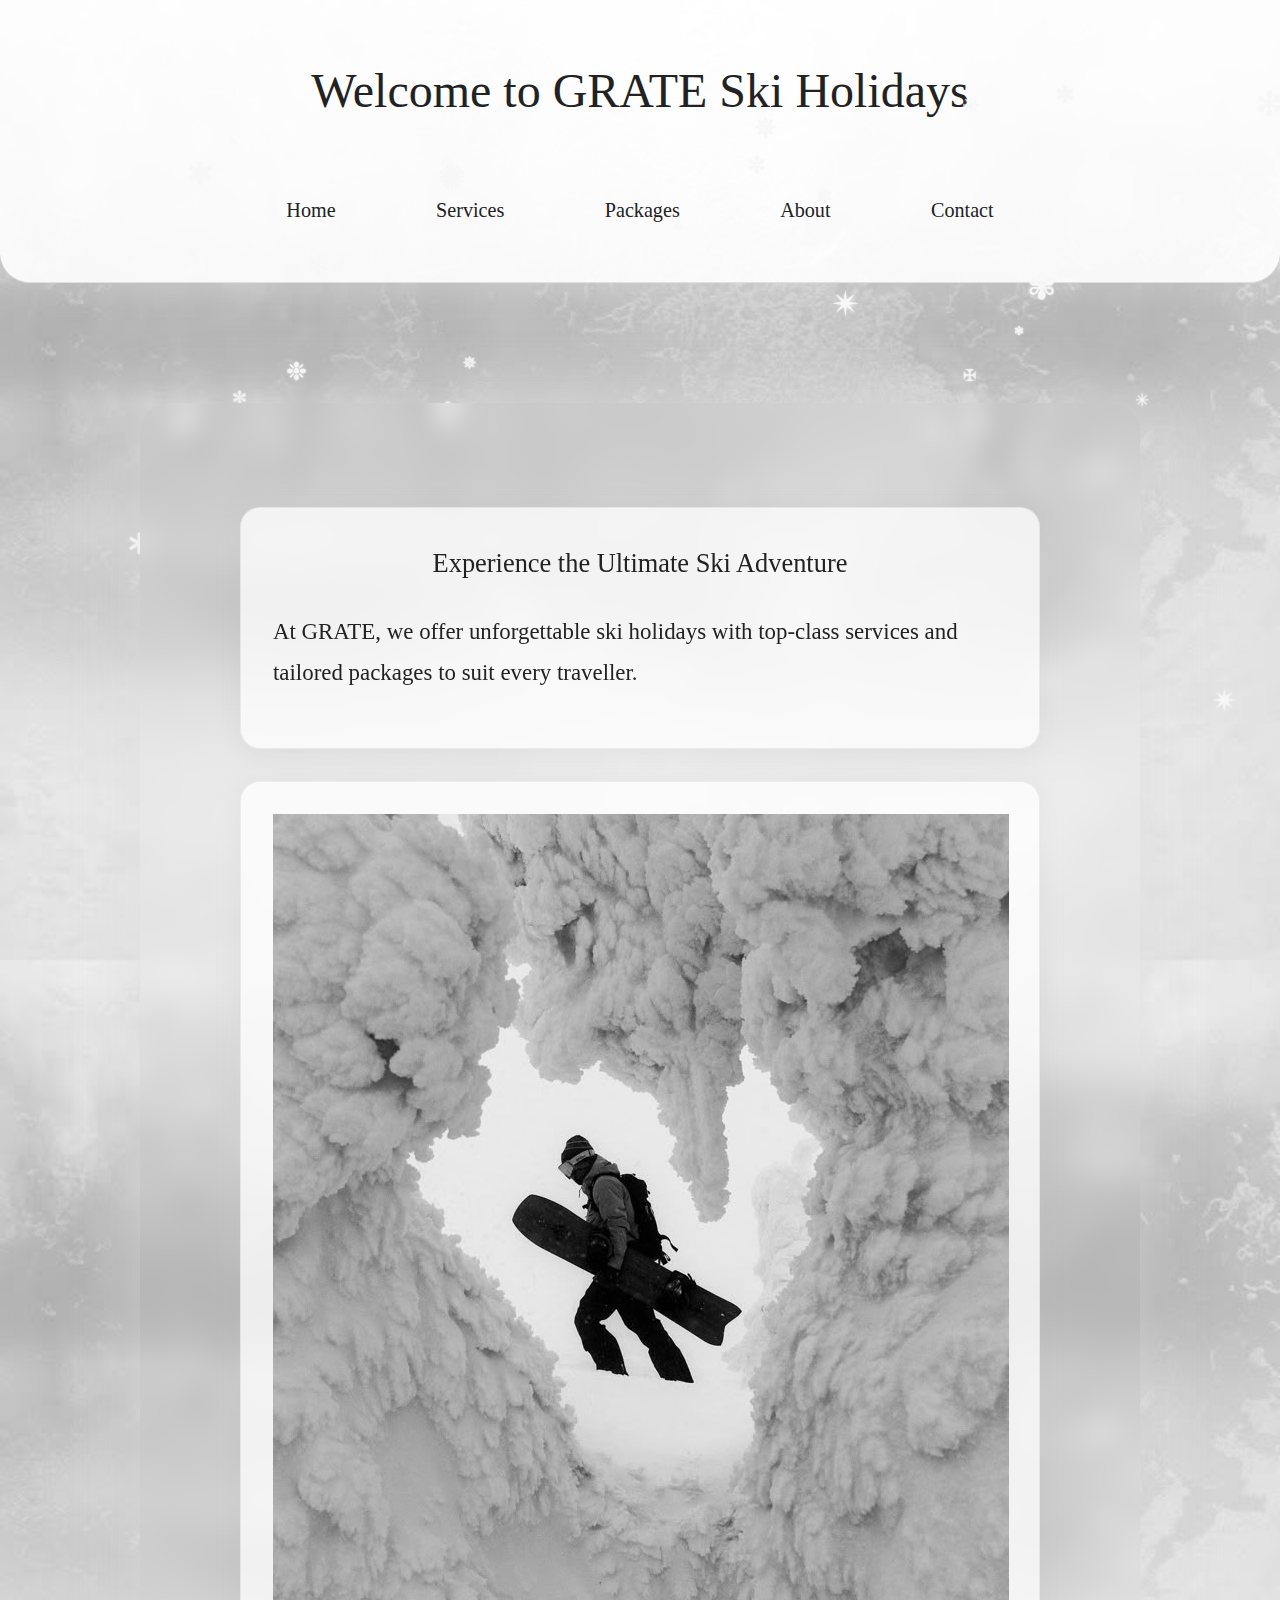
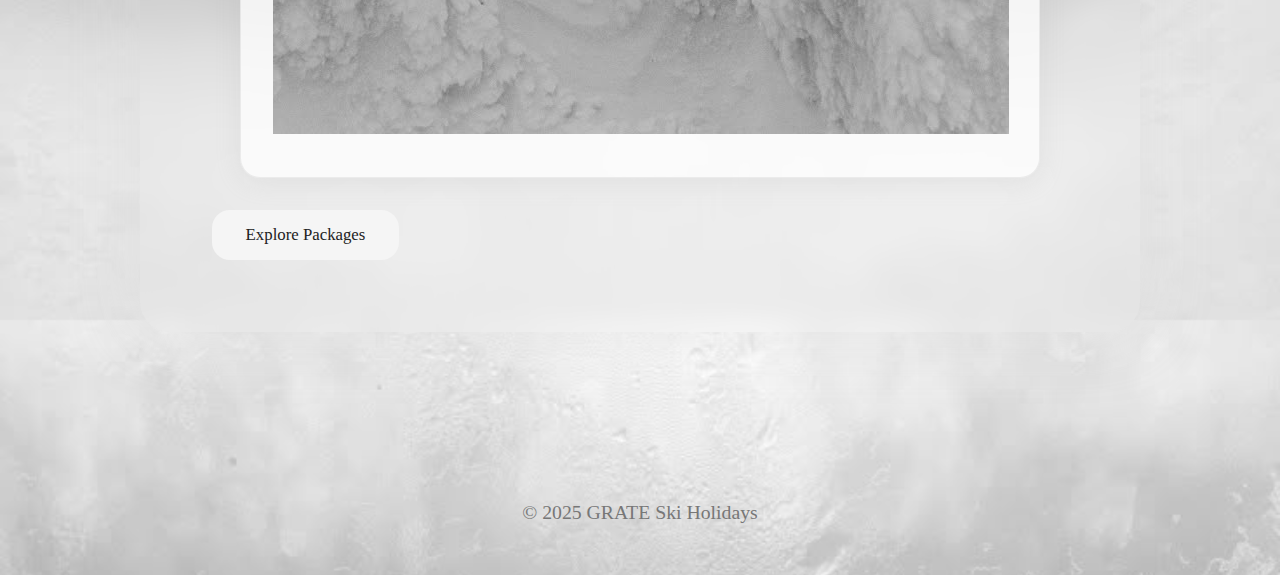
<file: index.html>
<!DOCTYPE html>
<html lang="en">
<head>
    <meta charset="UTF-8">
    <meta name="viewport" content="width=device-width, initial-scale=1.0">
    <title>GRATE Ski Holidays - Home</title>
    <link rel="stylesheet" href="css/style.css">
    <script type="text/javascript">
// <![CDATA[
var speed=40; // lower number for faster
var flakes=33; // number of flakes falling at a time
var untidy=8; // how often do you want the flakes tidied up (high number is less often)
var sizes=36; // maximum size of flakes in pixels
var colour='#f7f7f7'; // colour of the snowflakes

/****************************\
*Winter Snow Flakes Effect #3*
*  (c)2013 mf2fm web-design  *
*  http://www.mf2fm.com/rv   *
* DO NOT EDIT BELOW THIS BOX *
\****************************/

var boddie;
var dx=new Array();
var xp=new Array();
var yp=new Array();
var am=new Array();
var dy=new Array();
var le=new Array();
var fs=new Array();
var flaky=new Array();
var swide=480;
var shigh=320;
var sleft=0;
var starty=0;
var offset=0;
var tidying=0;
var deeex=0;
var has_focus=true;
var snowflakes=new Array(8727, 10016, 10033, 10035, 10036, 10037, 10038, 10042, 10043, 10044, 10045, 10046, 10051, 10052, 10053, 10054, 10055, 10056, 10057, 10058, 10059);
var ie_version=(navigator.appVersion.indexOf("MSIE")!=-1)?parseFloat(navigator.appVersion.split("MSIE")[1]):false;
var plow=document.createElement("img");
plow.src='[data-uri]'+
'UEBAQcHBwiIiIQEBAXFxcSExQMDAwLCwsAAAAcHBwODw8FBgYVFRUXFhaAgIA6Ozx8fH0ODg8oKS'+
'lLSkoICAcMDAwdHRw3NzgnJicWFxc6OjuFhYUrKysSEhIKCgoMDAxUVFRfX180MjFfXl4sKy0JCQ'+
'hFRUYlJCRlZWUpKCgJCQkWFhYXFxgvLi8SERFAPz8gIB8PDw+ampoKCgowMDBzc3MfHh4sLCwDAw'+
'MDAwJRUVFPTk4BAABgYGAdHR1MTEwAAAAmJiYnJye/zdAnJycnJydANCsCAQENDQ0GBwgnJycZGR'+
'm5siVjXQrt5S3+93f//+LOAQFalrTvAADFj2L99k3RAABiAAB9AABWka3Fx8f8AABFQg+zAACSAA'+
'CcYTE4IA6Sj4+Bfn3EfECAmZ/99TuMhRtDAADw6DZLZ21HKBJJdINWjqs6UldzRSKrazaLViuqqq'+
'qjo6OXlZRegIcoEwhFX2WgnZ3Mzc1xfoBUf43s8fOxsrJydHSHsLnY6u63dDvi5eWOkZLU2dpfNh'+
'qJmZyEnqT1+fliipS9vr5ZdXtSb3VJfJS3uLfL5OqRpqrT4OMWCQMhPUpPUlN5kJYxREiiub5lc3'+
'Y8aHx/goNEVVmmx85Vjqp8foA5S043X3K+eD1dbnKuyM6UrbKMoaZaW1xrkptFdY2RusMwVmc9Pz'+
'+pwcedvcQdNUH/AABMgZpCSUpAb4Vtbm6cxM1sgYZyh4yiwslwm6SGiYlRYWQHBwhXZ2t4eXkmRV'+
'OyzdRLWFuu0tpmen8nMzZCUFOYs7lOXF8VKDJjZGTC3uQYLzoyPT82NjeEh4e10dgiLS+Ljo+szt'+
'a43uZKTEwsNzp3pK4uMDH///+Ii4w4Q0aHs70DAwO+2+GnytK22+O6194VFha01dxTi6aCr7gqS1'+
't1oau84uoQHya64Ol6pq+y1NwNFhq02OF9qbIgJSZUjal/q7RSiKMWGRlRhqEREBAKDxGy1t+ChY'+
'a019+y1d0dHx98p7EKCwsAAAAoKChQhZ+x1NzSk5LsAAAAQXRSTlP7+Pn3+fT5+/br9fLxjXi+Ve'+
'3AqupL2CeZ0JQaQuG1wkZbp4B94n7UJWlbwZtYq1GC1DU1GzinNIHVCDWnDw8EAETAPgQAABfFSU'+
'RBVHjaxdt5WBNZtgDw9828ZZbu6dZ237sVNwTBRlaBxH+SfHn7m7X79d7TM+77vu+KW6ugiKgsgo'+
'LYIotAsYVFkC3sAsVSEENgAmWIFUzKSsw791ZIhYD4vnbmmwOtoahU/ercc8+tJPY/iH58BC5gaM'+
'psJjwCRX+9eBvQ0vI8hUJRFZPluWipj1dg8N8d5Fb/+LHRarX+5dijegsj9Zu1ZJHX3xUU9NOstO'+
'MPq1pBBRFz+VZ68pK/Ocg/yCvI/3WDMWfJ7HGcVllUkPTYiiPWz23pxwFeQYHwlL8JKMhjppQkJ3'+
'jO8vadN3GO1yjn8ffycfOYTWZ1YNAxMquCogiZ1MVv9oqPfOctmhiAcMF/LdDiCVl3q6pi7l4+f2'+
'zXlUvNctbFc5b7ux6L3Wb4DMfN+FkzFl1Js5o6O6vy0FNupe+KvpRMU/Ak1xVLfOfhZ0G23wK0iL'+
'tsdYzOTsDFHttVmmihGMZlNrItDcDnWDipHInizluHBeZVYd6uK8kVLMOMG9LByDrl7o2ghY1VVo'+
'iO1taOzs5Oo6nT4TQdHVV5xenZRYV6gpgw232paPrMaBA3oitQ4P9GRic8qyMv5nLxseroR40wst'+
'IJfrOQbuKMyUFgeyNo6RUrRGtWeXNzRFZ2dkF66PnYu3mdHa2PW1uN2AWPqpJupYfUu4pEAbI8aw'+
'ebB5ttHAX+Er6dMwcje/dyLAxsVrJYz4zzm7rC+915/mOBFh1DlxU6YfHiRfN9fae4r5jqR3EcRd'+
'c3R2QXhBZf68Ap63x87lzxLwJFwX4x1g6qgz/3SMHrbRAYB4VaSiwcC+RRjBIUMcW+ITg4MGiyzw'+
'y3RR5LXMeR5sLYdpPtclkfUfCCy9Y8tmM4AQOcFc7ZE6KKWz4WyDsGgeoXjd6fJru5c83FRnygx+'+
'VuACq2XqYRqCP7Suix2OK7eU6G1+EEWKc0YAxQ8KQ8hKbmvHYPLw9ZUY0V4lz+PJFoVqz1Vn0nAh'+
'mePs29V1ZSUlJf/ig6/S4+bUyMo08hQIRtbwIF0rj3ckGi14eXN87J42h3kWh+cnFygQmBqNtrn6'+
'2NHHh1/8zt8JtlGHmM02qpwuRdsTUOpOFAnCGfMUAB5bCLsWDmmJ0s8J8uo3FN94O9lpiV8AMCPR'+
'h49erVc4iBgT/cxOSU3IH7t8MTLpZo6rOPQc5Q5MXE3C2OjT1/HobXBmLGArllo2u/8YblckkIJM'+
'V0ngiCJ5Q/bsUgPQbx0ZVAo41XEp49H+jqinz26vbNi1q2Ck6u1JRAlJXdu1dWps3qfDPIYxcCFX'+
'qMDVqE14y7sgCR6MM4eIRBtx1BSgQqTejifwbWH84YAGRKfBo50PUsMnLt2sj/ftrcyg/Zx2OAvI'+
'+hg2uXjg2agUekSjZDJPr4Eg9qdQQ9SyhshTMl3sQgHAPhWvScuqeRz5/bdsptfvxm0GzUhi7LJo'+
'tGxtz37Q8nc3m4bNwEUAf9wAH0tB7O1VkBICFpbCsGPRvaEpmb/GaQvwtUqPHbUSfZtOXCDYosCb'+
'XG8sUAquNBRuVtR1A5BoXDJvvplc6gi/nGN4ICuRjIfoHraNb3AoXdGLzAX5ovEvkgkAJAjY4Zys'+
'Ugx02R98qdQGvvPep8I2ihtApq+tFoNf3+Bw7t0+84vhHyxSAI4ezPeRCqV6NFAD3vKilyzlBZ1p'+
'sz5EP9Bc36RU7t+/33p0//YLoj6FvUDHcBKCDZASSMBpxdmHh4nmkejQBlvxm0tBHPeqdJNp2T/I'+
'R9b3mgAPIMxaApTiBhNPKdQc+10cbhoK6yKzyIGwPklo8mDBswfOsys3nfJkYyXwAtSMcgb5Foeb'+
'NplAyVPUIg6owAuq9NE0B8zkrS3gyafwV1d4PXsGqePtfMbdpBmt8XtrkWYJD7EEgxHNRVkm1EGR'+
'JAA/cNoabhoOc20F/GAvlCXzQV6wMda3mSnCGIRov5Hx22rsCg9BWQPccMCRePRqNKf+a5fdMZ2X'+
'm0Y7IDSJPOg4gxQN6xcOjjnvaldfl4Sk7TrJwhzeZ3ljmAsvFqPgwULoBeadI6IdPa+3bQwG1ZsQ'+
'0k7PQtBlWRY6xls+5CptPtbehXTEVcXKKFZikpiIi5AghPkFsIlDgaSIvGJ8YR9ICDQw8D3dcc50'+
'Gy14OCp+K+uGJoseDEdaU5pRViVi8lzBBz7aBo0xDI0mkDwTohVPBx+P1dB1BXOJcngPiq0t7iQU'+
'TAa0H+71hRX5xiyw/Jpuzdm1mHQJwZx69sO7oLIBaBhi9cA2e4WKsT6CasrRBFQob+P6BAps1oas'+
'/35Se7lKAStzx5cgqGTMpWiBGIsNWRd7YdRCOQggcJBXPZCfTsKd06AhSLryWPeP1N/kLm4aBisJ'+
'lvOO9JGCDsfPKkmqFyDp04sVcOP77H7/hR1pgZesDFoJsG7SsBlFuIlnZTvgA6oy228qBlrwX5sD'+
'WDJhP/kmMZwZUSZu7Ikyc7paVPUOyFwiaX8aAbQ6DljUOghC6HgqmCTcUAEhaTGwhkBZB9XA1JJg'+
'wiF74WtLSwxmRU0ItxRZvJzZtLzz4BEHMK/jzx5Emjva6nNdtBiVYelOgAumlABXNe+1wAlUW0Oo'+
'FuGx7yIHPQa0GLmo2mwVT2Q/R4vNkMiUHxFQFp2twYt6cOQOP5BnrDOgQqt/JxSQA9S9C3OoG6yr'+
'If470cQdfeCPKIqFXcUbN4bf2p2Szdizw75ZKzT/ZIzebqCgDN5EEoQ30FaOmg26wKhQKXq1DBrB'+
'MIendB648AeWd1p55mOW4qLGYSODu37+ypSrnEnHjiCWsmKwgzIHkQpNLa8wiB2DYjqlZTuePNqZ'+
'IfsoHnDuuEaQSojQfJRgUF+Sx+15VI7wvhspOKuTkYBCGBv+C7bufeCine8i8OoHxY7QNsIGO547'+
'1g+SAkME0jgO5rvsVnrxNADwx5eFMMEzgSFLREQjbu27zznE6f1l3bpocqoszmC38yDwUpZ3jhTA'+
'dQhACyGptzhSEra263QgIRSOiCTqCucD0PuqsfCZruSTft3HPixIG+dUqT0YhB40Hx2WeIJIS9Eb'+
'3b3Gey1kZ8JGSoD0DC7Wp+j9XajUBC04kdVFhN1mRHUJUVg1z8nUGBs1NO7Kk1Qr9NpbO7rTxoLp'+
'z9Tz/8YCfB4AnL2QflfSZTbZEAsrYXXYwUCgaOYgMJc9wI7BpaAN1ka3iQX7ATKHh28pMDCgXKe6'+
'omrccGWoZK+PMffvj0s9/97veff/7Z7y8gj2wZX/3N7cNBkC4ACXeHPU6gB3i3wRpWACUACL1cKX'+
'YCBb7rYqaTQ40mBLqmieYzhLJghir6nx9s8Tl4ID6wrfb5tVZT7Q0A+egxCCr83loBFForgPh00D'+
'WDGJQbaQfhTdbaAifQPHbL2VM50jQ4BDxBmc9nCC+uAPg9z/ktHjhhcZ31qAeBPhgGirQvCtridi'+
'dQQqHCNBz0zAbqKfAcDvL939/85j/+8+uwQZSivrB6owlAbvj2AwTkb4HzKaQHh8R2++E/83StDR'+
'SgvwYgdPqyyOEFg0HCS1mjM+gpD+qOXuAM+vOf//2P3xWmoqJrPw17AcjXx2e5V9CvCML8p08//a'+
'+huibBg2OapsUIOzejGmJsoCwBFM62OYNyk9t50MURoOxZouFDBqA///G7MgDBM9T6pHZjGyUzcF'+
'KC5Cjo0tu2sRw0aLHcTI73mDd/7vzFi2cZ4hUmO+ghD8ouE+aPEk41DBR5D0qBB621g5QKE76SFc'+
'NB83nQPQwy3qHTu7sV+pD9L9UZGfFbQ0JOr4q4ceNGWL1SWahUKjV6rZ7VK+Oh6SMQel02BIou6x'+
'Le+7CanGqoBBrB8AxF5tabTLj43J0z9EeI7y5ikEmxytB8Jd2wtX3QNCiEQlHT1nYtNTU1KRVFW3'+
's733rg2hbaQD1XSrqEN36MAsj2CqMAMgTMxnt20EUoK3QUmKvDQFMufPfdd//6b2EAwp1o641Cul'+
'BnBD182WLQZOSjp/hRRMSj7DSYRVDU+QAK4uwgfHo8PkW1JmHp4BtBei1egusF0L3EPhNu8b7DQP'+
'4/J6mVjbRE2YK9MOfvtOjuKOyUQasQ0KdofVFRuZKlQARndAQV2EHPyh5147HAIL4RyI6380swrj'+
'R+L8w2DTqBAplNe74/dOiUZXuqAmXE2N7T09Nd29fXZ0RChbW9uxYmCB+16az13Lnu7p7mZtjWk8'+
'WD+niQBkbG9kZHtDPoARcLIFR2JbjS8F75/CjWzxsGCiL2HujX7b+ziu7V7W+5k5rakp4dUdRcX1'+
'9YWAh/0Gx5dmixoqcWdAAK1aehCC1XKoZA0iQelKZ5BedHZ3oF6w8PiuwawBF5E+dRQOK3Q7L4Ol'+
'fOBdD08RLzFH8MIjedU/f2qkL06v5ene5kGEesrIuLiytNyfl6y44dW+B1IsXR+aEPjT3tMGSFDG'+
'dgKEaW3TcaqKur61lXFyoYfHJteHj4gwe3b9++/5Rqs3UrTdcAvJWNy6qA7wT0RAC9r//qK6kXHj'+
'ICQC9fqrYCSBVfKK3bdAjuQ/bsOXDgwLlzj88d2LPnxPexBRFKtj66GBZURdu1a20w4yDVTqB0ia'+
'akDKKkRMPdakfpvKKnaZrVaxmDVlZkNPGlr7n/CuDPIv/wnMN5NLaxGET9+tccD+I2I5DupF6tCj'+
'GUHtlz7uF+na6/v7ehQY2it3//ndSaPkVxQT1xusY4NN1wB3nkABp8mFYAcSU6OzrtvAKfXVFTg+'+
'zXHj5MKq4x8UX4rUGr1YAc3jgnj9fieULNAZDbhQ0bLszBIOmOxwgUz6rV2q+fVOnUDb0oXg4FPG'+
'7o7W+51tcebQ6xGq1C8CAOQFjUg6MbSt42CXAnQ/q+vvZBLITvpOPp0Y+KysvLm7OScCtOYpYDaO'+
'KFgwe3zcMgagjUclq856EaJKMEEu5vS+e2KhxEtRHuOENw/pGhsI4apr52MNf2GWE240P1JRFBAP'+
'rwwoao1d64D43b0YpBhnWa+rsqO6Ffh6IfQkClFshO8qNhgjD2FHmjDF3rroXoxgEpqq1tb0c9Yx'+
'BeA78WaILgH7XHcjbQN+t/MR2/obqZB3Hiikb9aZsIKOr4+PgMGD+dSqUbMqU2s713Wlpa7uBIDU'+
'MgMjm/CEdEFtRPCHxI++2t4qSH19pqrIN9kA0sxEYbUmBi0HF5IIBmEF9EbbjwIQbt6MAg6tD334'+
'dyW1U4OxlrcjUGjpNSrLIw7HSGjidBp1KG6XpxVTVAYdUDaCF348qWr76qzEnZ16gtjbt0qS6xop'+
'HW61laWV/efKMoKyQt9PjxW7G8sUYx2Ffbg5EgHARg7XEXf9SHiI1RUUddBRDMskP7X7ZsZxv6X/'+
'b37s6VSRiWpaQEwTCkWROeoevnM5fBnG6xD2ohWu216jt5VVXwWfi5rDD45Pp7iEMQO0+d3bTlq6'+
'9TSusSG+UMI5VKOYOeheurby7Kj05LPw7CNhC2h/oFo0793pdRUV8QcxBoCwZtpQ+penUZhq2q/p'+
'drSoBDEaSM4wiSYyhCdm/3Sz5JLasM8SodHyoE8tGqdQ3QIhrUqrBynVrdAFAVtPykazFVHfDZ9Q'+
'EAHjly5JNTZ89u2gGNtjIHjMkVjWK5XE6vhCxSCzBoOUrRl94A8nzRgRsj+72qt79Bv71Ft0ZLUl'+
'KS07PilZaVtJwDE6m9maHj06Kk1eoMPpTw/I8NaoRD1rAwnLxeFGDEjQyKEAH33wFhXlVHKyKCES'+
'F3frJ306ZjIfWz+H9I4P3lwaiNRACAcoZAOgSKaNmtIRmSYS0Wy0oI+ItmJBwny+VFqpOEwcDJZD'+
'h7hJ+fCzTokqcnofRbyiNaVDC0ztFrFwpGmMPAxLMjYgUPgnl2MGq1O7zPmdLZgGqIPgIgNbM9o0'+
'wiJynQwLfty8KSDCMZEtXL4yBK9549e3bv5i0vckrrKpiy3RCasJMn4xtspH7n0Kl61bA6qfoF5M'+
'vek2vWaLz9MSjwl+ujojaSCwFUhUDxcgDp1MT2BLOcYyA58I2ThEU0ycrJp1ikCmGuVzc1VW/edP'+
'bUziOw8ME7Nk1mA4SM0xoMF3erWiBUuNDsGIiT62itXhl2urcFBbhQFu7JKEbKzVoIINGU1VHQre'+
'cHL+BBGfIjcJQwQ4KWkRNiC+awctb2yEIRFrksQQ2H6Vdr66pfvHhx9ep1iKsvmkpLN19itpzae/'+
'bUJ5+c+prTrItYBzfh5fWFShywwCphbhXKSEouZwgzvQ5+vW6VGrQv18BidWJLqdgbgdy+PHgwav'+
'1sO0h/OGS7kkvIJWlCjxNDcyQD32L8gxhGkTDs1gFIVW9pqnxhj6t6y+EKevPZvXthEE+dZQmKYl'+
'lWLLY0NlYMRaLYTMotOGjCDPOWMpec7Nf1hmtTdp46XF3qiUCToYgObvALnhRxBwZcFy8zaM2ahH'+
'CtnJKJQQAJqUi5mhPHSlicI4pcKTfffAkpatkufyGAKq8yjYcTGzOv8wnL4eKaKjMzmyCqcRxGX/'+
'soToyrEYVUfr3yRYpcu6bh5QNN3YvrV5tKXRAokNkYdXCDy1KXGy1Q8S2nJQm7DU8fXCTEMgoJWM'+
'ml6qbKyurMRAmNfqYlcrHkaQOAVNupqwCyi+JSDidWVPM/ZKbI6vbty7l+FQf8sjKzMrOpUk7gcu'+
'RL0iKrO5xZfVWu2d2/RlPXhJ7EIFDwzPUAukBJDIVKuF3VlsT3ak+/VEppCYsuRmYbl8xKVoovTs'+
'pYyItqZxBEU2Z1YiIPgoIyk9ASoL9TejlLQwU2WiwVjTLagkRi0KBky0HclEJczNitQeWYuU+KQV'+
'OPQrOWZsSvkjZdKSt7elKl1oeoaIaVoOyyklKwo6iO4wdNzlm4ewjUso7ih0wgWZK3NEFkZh6uI8'+
'U0M/NjiBkfLnVbDLFo7jSSQpdEkaSEwX2E4OR6tlEqu7mGB+VwCCQavzoqaj2nbsnQ73nci+Zmg/'+
'60jqXkPIjIybSNQg4hx72IsEhLcIbC2MPV1U28ILOysrIphxBDYyotTdmX0yi1WBhYDBxjDslCdj'+
'gmMS5RKkWDxi2YM3HifA+XknANjB48n8+Q59FvNnxJxqN1PqYB3/jQ23V6ipXQGHS90g7CGQIQow'+
'FQv66eS6y7dCkOA3JQIVvMJAGNm5ARBMnCkLg7feBPwtMpJgdKfB+DksXM9MdQLlebeB2Gj6+hhc'+
'zGbzZekK1Zc5M5ktTAL1PrVFoKagiD9tky1HSJ5GcddCJtbwu0vUKXJStmTf2lhCQgpIxeyrGwh1'+
'gsplmWhj2lU4aDxkPWLByq+8rqRhI1NUmQTQoLuFTKSKci0NJtBw+uv8BdzL0oO6nC7bSfDYs3MC'+
'wGiWGS8ZOoySLFk4OSyRlu1elVq7Zr50F+RV4/58Tow0YoB1tHh8APiPnDPMF+aMiJZARqqsDZIn'+
'lQcBDE8qUTJ3oh0HtHv/niKPGTSZ5+5FYVTHyVKh51Qli09BaUEK60Guoj83AKx+KFhJvg6Tl10q'+
'QFEDP4jz9heGwIvAOEbeELcAKh/aQVGGTh0ONJwSP/HWMA3H+sX00sDA4OdqUL6yGUBtfJ/kGBwd'+
'4c3wlldS+aKnPqGAZfPovuDGwx9EYO5HKU4FxFIzMEzNLDTXB1qMnJPEQjQdO2RX1xdNvUYFRcvr'+
'6+737w0UfTAvlPYGRiXmRmG1nCzHch4aqE8F8gQb2GZmkIMX4gZlnpzwKc9nOVouNxVGnKJYbjr2'+
'0kaPo767/ZePTCtNE+xePgivD6xXBSOc0/ZiUfjtxz+niGk5hJjpCREGiOmUmp58fOu3nI8NE4KG'+
'Hchxh30UjQ/G0HN8CILR8FBMUvtthWHnu5yj4a9UPjQKhKr2UBAQE+Pj4By5d5BQUF4hnt3Idwyi'+
'GJ/PI6ZyTIf+ZRSNA26GCjRKAnxzuEimV+uVD048OdwxdmOxonJEgAwS31F0ePXpg/+gGWv4PviH'+
'BgGGNeKnqLWPjPzNAsRLPVaxTQtG3rjx4VRmxEccyC7my/a6Q5lxmit4rJnkMtgiX8JotGAfmtXn'+
'90NTnltUfwn2JmaNuQURLPyW/nwR9/SWFGyjmJa5BoNNDsbV9uI5aM9X9mzJhNEIyc1UvJcYv8RW'+
'8fM1wJkpw5ZUawaFTQ3AnuHgFjHyHYx8N1nNRliZvAfsssBXiBZvT4PyozTi0ZhG89AAAAAElFTk'+
'SuQmCC';

function addLoadEvent(funky) {
  var oldonload=window.onload;
  if (typeof(oldonload)!='function') window.onload=funky;
  else window.onload=function() {
    if (oldonload) oldonload();
    funky();
  }
}

addLoadEvent(december_21);

function december_21() { if (document.getElementById) {
  var i;
  if (ie_version) {
    document.onfocusin=function(){has_focus=true;};
    document.onfocusout=function(){has_focus=false;sleft=0;};
  } 
  else {
    window.onfocus=function(){has_focus=true;};
    window.onblur=function(){has_focus=false;sleft=0;};
  }
  window.onscroll=set_scroll;
  window.onresize=set_width;
  document.onmousemove=mouse;
  boddie=document.createElement("div");
  boddie.style.position="fixed";
  boddie.style.bottom="0px";
  boddie.style.left="0px";
  boddie.style.width="100%";
  boddie.style.overflow="hidden";
  boddie.style.backgroundColor="transparent";
  boddie.style.pointerEvents="none";
  boddie.style.zIndex="0";
  document.body.insertBefore(boddie, document.body.firstChild); 
  set_width();
  plow.style.position="absolute";
  plow.style.overflow="hidden";
  plow.style.zIndex=9999;
  plow.style.bottom="0px";
  plow.style.left="-144px";
  boddie.appendChild(plow);
  for (i=0; i<flakes; i++) freeze_ice(Math.random()*shigh*3/4);
  offset=0;
  setInterval("winter_flakes()", speed);
}}

function freeze_ice(whyp) {
  starty++;
  offset++;
  var f, t;
  start_fall(starty, whyp);
  f=document.createElement("div");
  t=document.createTextNode(String.fromCharCode(snowflakes[starty%snowflakes.length]));
  f.appendChild(t);
  t=f.style;
  t.color=colour;
  if (ie_version && ie_version<10) t.filter="glow(color="+colour+",strength=1)";
  else if (ie_version) t.boxShadow="0px 0px 2x 2px "+colour;
  else t.textShadow=colour+' 0px 0px 2px';
  t.font=fs[starty]+"px sans-serif";
  t.position="absolute";
  t.zIndex=1000+starty;
  t.top=yp[starty]+"px";
  t.left=xp[starty]+"px";
  t.lineHeight=fs[starty]+"px";
  flaky[starty]=f;
  boddie.appendChild(f);
}
  
function start_fall(i, whyp) {
  fs[i]=Math.floor(sizes*(.25+.75*Math.random()));
  dx[i]=Math.random();
  am[i]=8+Math.random()*sizes*.75;
  dy[i]=1+Math.random()*2;
  xp[i]=Math.random()*(swide-fs[i]);
  yp[i]=whyp-fs[i];
  le[i]='falling';
}

function set_width() {
  var sw, sh;
  if (typeof(window.innerWidth)=='number' && window.innerWidth) {
    sw=window.innerWidth;
    sh=window.innerHeight;
  }
  else if (document.compatMode=="CSS1Compat" && document.documentElement && document.documentElement.clientWidth) {
    sw=document.documentElement.clientWidth;
    sh=document.documentElement.clientHeight; 
  }
  else {
    sw=document.body.clientWidth;
	sh=document.body.clientHeight;
  }
  if (sw && sh && has_focus) {
    swide=sw;
    shigh=sh;
  }
  boddie.style.height=shigh+"px";
}

function winter_flakes() {
  var i;
  var c=0;
  for (i=0; i<starty; i++) {
    if (flaky[i] && le[i]!='tidying') {
		if (yp[i]>shigh || xp[i]>swide || xp[i]<-fs[i]) {
		  if (offset>0) offset--;
		  boddie.removeChild(flaky[i]);
		  flaky[i]=false;
		}
		else if (yp[i]+offset/flakes<shigh-0.7*fs[i]) {
		  yp[i]+=dy[i];
		  dx[i]+=0.02+Math.random()/20;
		  xp[i]+=deeex;
		  flaky[i].style.top=yp[i]+"px";
		  flaky[i].style.left=(xp[i]+am[i]*Math.sin(dx[i]))+"px";
		}
		else if (le[i]=='falling') le[i]='landed';
	}
	if (flaky[i] && le[i]=='falling') c++;
  }
  if (c<flakes) freeze_ice(0);
  if (offset>untidy*flakes && !tidying && Math.random()<.05) tidy_flakes();
}

function tidy_flakes() {
  var i;
  tidying=true;
  for (i=swide; i>=-146; i-=2) setTimeout('plough('+i+')', speed*(swide-i));
  setTimeout('tidying=false; offset=0;', speed*(swide-i));
}

function plough(x) {
  var i, p;
  plow.style.left=x+"px";
  for (i=0; i<starty; i++) {
    if (flaky[i] && le[i]!='falling') {
	  p=xp[i]+fs[i]+am[i]*Math.sin(dx[i])-dy[i];
	  if (p<0) {
	    boddie.removeChild(flaky[i]);
		flaky[i]=false;
	  }
	  else if (p>x && p<x+3.5) {
	    le[i]='tidying';
	    xp[i]-=2;
	    if (Math.random()<.1) {
		  yp[i]--;
		  flaky[i].style.top=yp[i]+"px";
	    }
	    flaky[i].style.left=(xp[i]+am[i]*Math.sin(dx[i]))+"px";
	  }
	  else if (p>x+144 && yp[i]<shigh-0.7*fs[i]) {
  	    yp[i]+=dy[i];
		dx[i]+=0.02+Math.random()/10;
		flaky[i].style.top=yp[i]+"px";
		flaky[i].style.left=(xp[i]+am[i]*Math.sin(dx[i]))+"px";
	  }
	}
  }
}

function set_scroll() {
  if (typeof(self.pageXOffset)=='number' && self.pageXoffset) sleft=self.pageXOffset;
  else if (document.body && document.body.scrollLeft) sleft=document.body.scrollLeft;
  else if (document.documentElement && document.documentElement.scrollLeft) sleft=document.documentElement.scrollLeft;
  else sleft=0;
}

function mouse(e) {
  var x;
  if (e) x=e.pageX;
  else {
	x=event.x;
    set_scroll();
    x+=sleft;
  }
  deeex=has_focus?Math.floor(-1+3*(x-sleft)/swide):0;
}
// ]]>
</script>
</head>
<body>
   <header id="slidein">
    <h1>Welcome to GRATE Ski Holidays</h1>
    <div class="grid-2">
      <div class="card">
        <nav>
          <ul>
            <li><a href="index.html">Home</a></li>
            <li><a href="services.html">Services</a></li>
            <li><a href="packages.html">Packages</a></li>
            <li><a href="about.html">About</a></li>
            <li><a href="contact.html">Contact</a></li>
          </ul>
        </nav>
      </div>
      <div class="card">
      </header>

    <main>
      <section class="scrollbox">
        <h2>Experience the Ultimate Ski Adventure</h2>
        <p>At GRATE, we offer unforgettable ski holidays with top-class services and tailored packages to suit every traveller.</p>
      </section>
        <section>
          <img src="images/ski.jpg" alt="Ski image" class="centered-img">
        </section>
        <button onclick="location.href='packages.html'">Explore Packages</button>
    </main>

    <footer>
        <p>&copy; 2025 GRATE Ski Holidays</p>
    </footer>
</body>
</html>
</file>
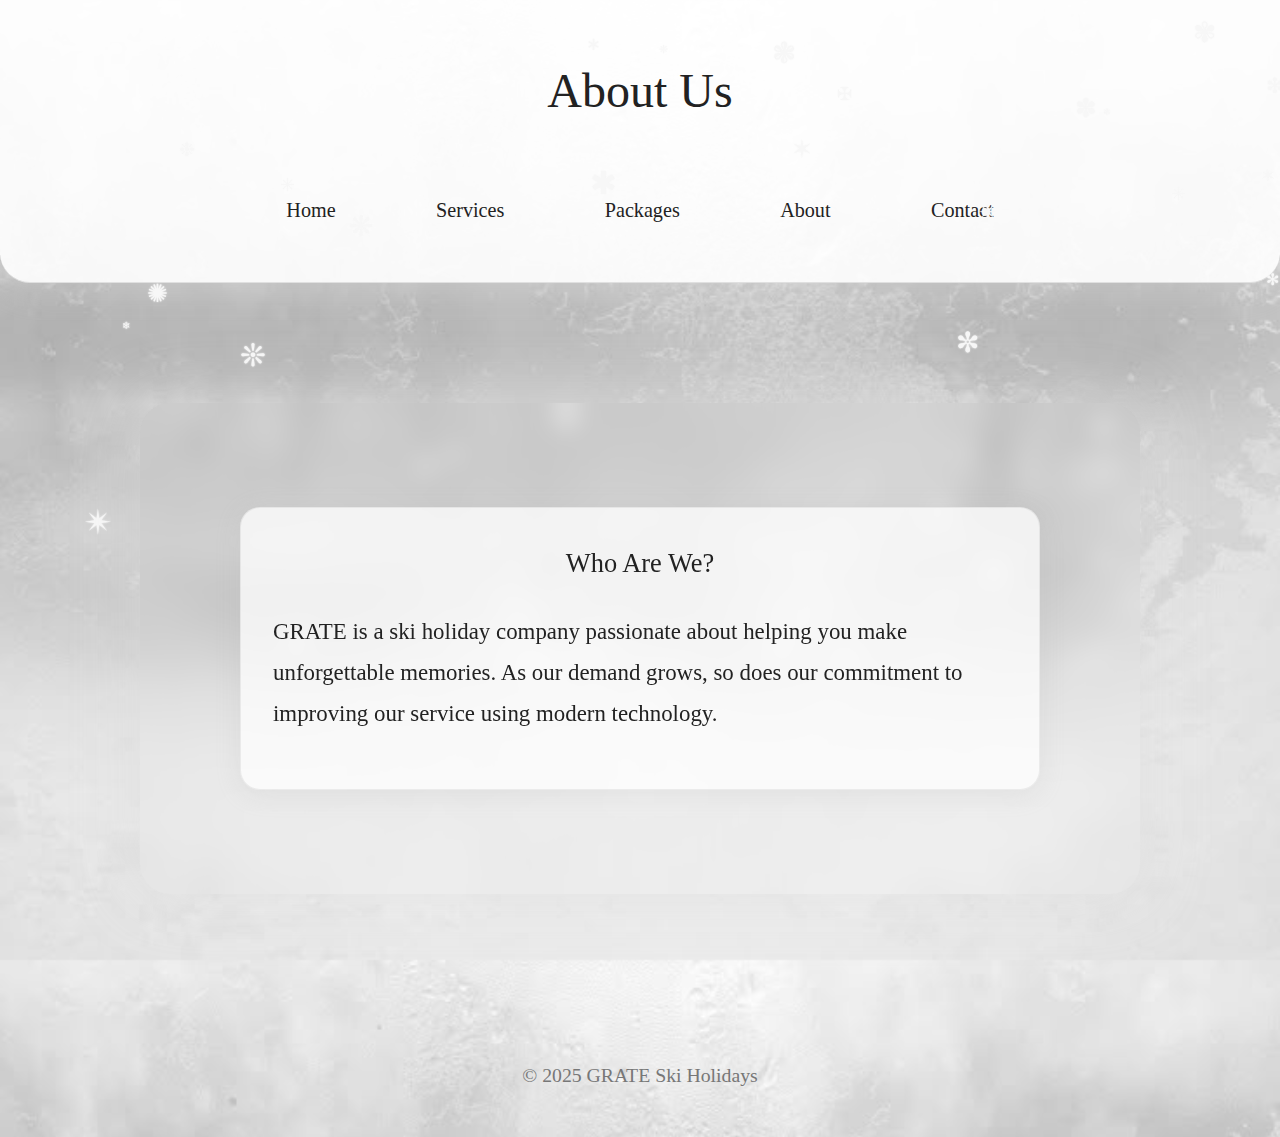
<file: about.html>
<!DOCTYPE html>
<html lang="en">
<head>
    <meta charset="UTF-8">
    <meta name="viewport" content="width=device-width, initial-scale=1.0">
    <title>GRATE Ski Holidays - About</title>
    <link rel="stylesheet" href="css/style.css">
    <script type="text/javascript">
// <![CDATA[
var speed=40; // lower number for faster
var flakes=33; // number of flakes falling at a time
var untidy=8; // how often do you want the flakes tidied up (high number is less often)
var sizes=36; // maximum size of flakes in pixels
var colour='#f7f7f7'; // colour of the snowflakes

/****************************\
*Winter Snow Flakes Effect #3*
*  (c)2013 mf2fm web-design  *
*  http://www.mf2fm.com/rv   *
* DO NOT EDIT BELOW THIS BOX *
\****************************/

var boddie;
var dx=new Array();
var xp=new Array();
var yp=new Array();
var am=new Array();
var dy=new Array();
var le=new Array();
var fs=new Array();
var flaky=new Array();
var swide=480;
var shigh=320;
var sleft=0;
var starty=0;
var offset=0;
var tidying=0;
var deeex=0;
var has_focus=true;
var snowflakes=new Array(8727, 10016, 10033, 10035, 10036, 10037, 10038, 10042, 10043, 10044, 10045, 10046, 10051, 10052, 10053, 10054, 10055, 10056, 10057, 10058, 10059);
var ie_version=(navigator.appVersion.indexOf("MSIE")!=-1)?parseFloat(navigator.appVersion.split("MSIE")[1]):false;
var plow=document.createElement("img");
plow.src='[data-uri]'+
'UEBAQcHBwiIiIQEBAXFxcSExQMDAwLCwsAAAAcHBwODw8FBgYVFRUXFhaAgIA6Ozx8fH0ODg8oKS'+
'lLSkoICAcMDAwdHRw3NzgnJicWFxc6OjuFhYUrKysSEhIKCgoMDAxUVFRfX180MjFfXl4sKy0JCQ'+
'hFRUYlJCRlZWUpKCgJCQkWFhYXFxgvLi8SERFAPz8gIB8PDw+ampoKCgowMDBzc3MfHh4sLCwDAw'+
'MDAwJRUVFPTk4BAABgYGAdHR1MTEwAAAAmJiYnJye/zdAnJycnJydANCsCAQENDQ0GBwgnJycZGR'+
'm5siVjXQrt5S3+93f//+LOAQFalrTvAADFj2L99k3RAABiAAB9AABWka3Fx8f8AABFQg+zAACSAA'+
'CcYTE4IA6Sj4+Bfn3EfECAmZ/99TuMhRtDAADw6DZLZ21HKBJJdINWjqs6UldzRSKrazaLViuqqq'+
'qjo6OXlZRegIcoEwhFX2WgnZ3Mzc1xfoBUf43s8fOxsrJydHSHsLnY6u63dDvi5eWOkZLU2dpfNh'+
'qJmZyEnqT1+fliipS9vr5ZdXtSb3VJfJS3uLfL5OqRpqrT4OMWCQMhPUpPUlN5kJYxREiiub5lc3'+
'Y8aHx/goNEVVmmx85Vjqp8foA5S043X3K+eD1dbnKuyM6UrbKMoaZaW1xrkptFdY2RusMwVmc9Pz'+
'+pwcedvcQdNUH/AABMgZpCSUpAb4Vtbm6cxM1sgYZyh4yiwslwm6SGiYlRYWQHBwhXZ2t4eXkmRV'+
'OyzdRLWFuu0tpmen8nMzZCUFOYs7lOXF8VKDJjZGTC3uQYLzoyPT82NjeEh4e10dgiLS+Ljo+szt'+
'a43uZKTEwsNzp3pK4uMDH///+Ii4w4Q0aHs70DAwO+2+GnytK22+O6194VFha01dxTi6aCr7gqS1'+
't1oau84uoQHya64Ol6pq+y1NwNFhq02OF9qbIgJSZUjal/q7RSiKMWGRlRhqEREBAKDxGy1t+ChY'+
'a019+y1d0dHx98p7EKCwsAAAAoKChQhZ+x1NzSk5LsAAAAQXRSTlP7+Pn3+fT5+/br9fLxjXi+Ve'+
'3AqupL2CeZ0JQaQuG1wkZbp4B94n7UJWlbwZtYq1GC1DU1GzinNIHVCDWnDw8EAETAPgQAABfFSU'+
'RBVHjaxdt5WBNZtgDw9828ZZbu6dZ237sVNwTBRlaBxH+SfHn7m7X79d7TM+77vu+KW6ugiKgsgo'+
'LYIotAsYVFkC3sAsVSEENgAmWIFUzKSsw791ZIhYD4vnbmmwOtoahU/ercc8+tJPY/iH58BC5gaM'+
'psJjwCRX+9eBvQ0vI8hUJRFZPluWipj1dg8N8d5Fb/+LHRarX+5dijegsj9Zu1ZJHX3xUU9NOstO'+
'MPq1pBBRFz+VZ68pK/Ocg/yCvI/3WDMWfJ7HGcVllUkPTYiiPWz23pxwFeQYHwlL8JKMhjppQkJ3'+
'jO8vadN3GO1yjn8ffycfOYTWZ1YNAxMquCogiZ1MVv9oqPfOctmhiAcMF/LdDiCVl3q6pi7l4+f2'+
'zXlUvNctbFc5b7ux6L3Wb4DMfN+FkzFl1Js5o6O6vy0FNupe+KvpRMU/Ak1xVLfOfhZ0G23wK0iL'+
'tsdYzOTsDFHttVmmihGMZlNrItDcDnWDipHInizluHBeZVYd6uK8kVLMOMG9LByDrl7o2ghY1VVo'+
'iO1taOzs5Oo6nT4TQdHVV5xenZRYV6gpgw232paPrMaBA3oitQ4P9GRic8qyMv5nLxseroR40wst'+
'IJfrOQbuKMyUFgeyNo6RUrRGtWeXNzRFZ2dkF66PnYu3mdHa2PW1uN2AWPqpJupYfUu4pEAbI8aw'+
'ebB5ttHAX+Er6dMwcje/dyLAxsVrJYz4zzm7rC+915/mOBFh1DlxU6YfHiRfN9fae4r5jqR3EcRd'+
'c3R2QXhBZf68Ap63x87lzxLwJFwX4x1g6qgz/3SMHrbRAYB4VaSiwcC+RRjBIUMcW+ITg4MGiyzw'+
'y3RR5LXMeR5sLYdpPtclkfUfCCy9Y8tmM4AQOcFc7ZE6KKWz4WyDsGgeoXjd6fJru5c83FRnygx+'+
'VuACq2XqYRqCP7Suix2OK7eU6G1+EEWKc0YAxQ8KQ8hKbmvHYPLw9ZUY0V4lz+PJFoVqz1Vn0nAh'+
'mePs29V1ZSUlJf/ig6/S4+bUyMo08hQIRtbwIF0rj3ckGi14eXN87J42h3kWh+cnFygQmBqNtrn6'+
'2NHHh1/8zt8JtlGHmM02qpwuRdsTUOpOFAnCGfMUAB5bCLsWDmmJ0s8J8uo3FN94O9lpiV8AMCPR'+
'h49erVc4iBgT/cxOSU3IH7t8MTLpZo6rOPQc5Q5MXE3C2OjT1/HobXBmLGArllo2u/8YblckkIJM'+
'V0ngiCJ5Q/bsUgPQbx0ZVAo41XEp49H+jqinz26vbNi1q2Ck6u1JRAlJXdu1dWps3qfDPIYxcCFX'+
'qMDVqE14y7sgCR6MM4eIRBtx1BSgQqTejifwbWH84YAGRKfBo50PUsMnLt2sj/ftrcyg/Zx2OAvI'+
'+hg2uXjg2agUekSjZDJPr4Eg9qdQQ9SyhshTMl3sQgHAPhWvScuqeRz5/bdsptfvxm0GzUhi7LJo'+
'tGxtz37Q8nc3m4bNwEUAf9wAH0tB7O1VkBICFpbCsGPRvaEpmb/GaQvwtUqPHbUSfZtOXCDYosCb'+
'XG8sUAquNBRuVtR1A5BoXDJvvplc6gi/nGN4ICuRjIfoHraNb3AoXdGLzAX5ovEvkgkAJAjY4Zys'+
'Ugx02R98qdQGvvPep8I2ihtApq+tFoNf3+Bw7t0+84vhHyxSAI4ezPeRCqV6NFAD3vKilyzlBZ1p'+
'sz5EP9Bc36RU7t+/33p0//YLoj6FvUDHcBKCDZASSMBpxdmHh4nmkejQBlvxm0tBHPeqdJNp2T/I'+
'R9b3mgAPIMxaApTiBhNPKdQc+10cbhoK6yKzyIGwPklo8mDBswfOsys3nfJkYyXwAtSMcgb5Foeb'+
'NplAyVPUIg6owAuq9NE0B8zkrS3gyafwV1d4PXsGqePtfMbdpBmt8XtrkWYJD7EEgxHNRVkm1EGR'+
'JAA/cNoabhoOc20F/GAvlCXzQV6wMda3mSnCGIRov5Hx22rsCg9BWQPccMCRePRqNKf+a5fdMZ2X'+
'm0Y7IDSJPOg4gxQN6xcOjjnvaldfl4Sk7TrJwhzeZ3ljmAsvFqPgwULoBeadI6IdPa+3bQwG1ZsQ'+
'0k7PQtBlWRY6xls+5CptPtbehXTEVcXKKFZikpiIi5AghPkFsIlDgaSIvGJ8YR9ICDQw8D3dcc50'+
'Gy14OCp+K+uGJoseDEdaU5pRViVi8lzBBz7aBo0xDI0mkDwTohVPBx+P1dB1BXOJcngPiq0t7iQU'+
'TAa0H+71hRX5xiyw/Jpuzdm1mHQJwZx69sO7oLIBaBhi9cA2e4WKsT6CasrRBFQob+P6BAps1oas'+
'/35Se7lKAStzx5cgqGTMpWiBGIsNWRd7YdRCOQggcJBXPZCfTsKd06AhSLryWPeP1N/kLm4aBisJ'+
'lvOO9JGCDsfPKkmqFyDp04sVcOP77H7/hR1pgZesDFoJsG7SsBlFuIlnZTvgA6oy228qBlrwX5sD'+
'WDJhP/kmMZwZUSZu7Ikyc7paVPUOyFwiaX8aAbQ6DljUOghC6HgqmCTcUAEhaTGwhkBZB9XA1JJg'+
'wiF74WtLSwxmRU0ItxRZvJzZtLzz4BEHMK/jzx5Emjva6nNdtBiVYelOgAumlABXNe+1wAlUW0Oo'+
'FuGx7yIHPQa0GLmo2mwVT2Q/R4vNkMiUHxFQFp2twYt6cOQOP5BnrDOgQqt/JxSQA9S9C3OoG6yr'+
'If470cQdfeCPKIqFXcUbN4bf2p2Szdizw75ZKzT/ZIzebqCgDN5EEoQ30FaOmg26wKhQKXq1DBrB'+
'MIendB648AeWd1p55mOW4qLGYSODu37+ypSrnEnHjiCWsmKwgzIHkQpNLa8wiB2DYjqlZTuePNqZ'+
'IfsoHnDuuEaQSojQfJRgUF+Sx+15VI7wvhspOKuTkYBCGBv+C7bufeCine8i8OoHxY7QNsIGO547'+
'1g+SAkME0jgO5rvsVnrxNADwx5eFMMEzgSFLREQjbu27zznE6f1l3bpocqoszmC38yDwUpZ3jhTA'+
'dQhACyGptzhSEra263QgIRSOiCTqCucD0PuqsfCZruSTft3HPixIG+dUqT0YhB40Hx2WeIJIS9Eb'+
'3b3Gey1kZ8JGSoD0DC7Wp+j9XajUBC04kdVFhN1mRHUJUVg1z8nUGBs1NO7Kk1Qr9NpbO7rTxoLp'+
'z9Tz/8YCfB4AnL2QflfSZTbZEAsrYXXYwUCgaOYgMJc9wI7BpaAN1ka3iQX7ATKHh28pMDCgXKe6'+
'omrccGWoZK+PMffvj0s9/97veff/7Z7y8gj2wZX/3N7cNBkC4ACXeHPU6gB3i3wRpWACUACL1cKX'+
'YCBb7rYqaTQ40mBLqmieYzhLJghir6nx9s8Tl4ID6wrfb5tVZT7Q0A+egxCCr83loBFForgPh00D'+
'WDGJQbaQfhTdbaAifQPHbL2VM50jQ4BDxBmc9nCC+uAPg9z/ktHjhhcZ31qAeBPhgGirQvCtridi'+
'dQQqHCNBz0zAbqKfAcDvL939/85j/+8+uwQZSivrB6owlAbvj2AwTkb4HzKaQHh8R2++E/83StDR'+
'SgvwYgdPqyyOEFg0HCS1mjM+gpD+qOXuAM+vOf//2P3xWmoqJrPw17AcjXx2e5V9CvCML8p08//a'+
'+huibBg2OapsUIOzejGmJsoCwBFM62OYNyk9t50MURoOxZouFDBqA///G7MgDBM9T6pHZjGyUzcF'+
'KC5Cjo0tu2sRw0aLHcTI73mDd/7vzFi2cZ4hUmO+ghD8ouE+aPEk41DBR5D0qBB621g5QKE76SFc'+
'NB83nQPQwy3qHTu7sV+pD9L9UZGfFbQ0JOr4q4ceNGWL1SWahUKjV6rZ7VK+Oh6SMQel02BIou6x'+
'Le+7CanGqoBBrB8AxF5tabTLj43J0z9EeI7y5ikEmxytB8Jd2wtX3QNCiEQlHT1nYtNTU1KRVFW3'+
's733rg2hbaQD1XSrqEN36MAsj2CqMAMgTMxnt20EUoK3QUmKvDQFMufPfdd//6b2EAwp1o641Cul'+
'BnBD182WLQZOSjp/hRRMSj7DSYRVDU+QAK4uwgfHo8PkW1JmHp4BtBei1egusF0L3EPhNu8b7DQP'+
'4/J6mVjbRE2YK9MOfvtOjuKOyUQasQ0KdofVFRuZKlQARndAQV2EHPyh5147HAIL4RyI6380swrj'+
'R+L8w2DTqBAplNe74/dOiUZXuqAmXE2N7T09Nd29fXZ0RChbW9uxYmCB+16az13Lnu7p7mZtjWk8'+
'WD+niQBkbG9kZHtDPoARcLIFR2JbjS8F75/CjWzxsGCiL2HujX7b+ziu7V7W+5k5rakp4dUdRcX1'+
'9YWAh/0Gx5dmixoqcWdAAK1aehCC1XKoZA0iQelKZ5BedHZ3oF6w8PiuwawBF5E+dRQOK3Q7L4Ol'+
'fOBdD08RLzFH8MIjedU/f2qkL06v5ene5kGEesrIuLiytNyfl6y44dW+B1IsXR+aEPjT3tMGSFDG'+
'dgKEaW3TcaqKur61lXFyoYfHJteHj4gwe3b9++/5Rqs3UrTdcAvJWNy6qA7wT0RAC9r//qK6kXHj'+
'ICQC9fqrYCSBVfKK3bdAjuQ/bsOXDgwLlzj88d2LPnxPexBRFKtj66GBZURdu1a20w4yDVTqB0ia'+
'akDKKkRMPdakfpvKKnaZrVaxmDVlZkNPGlr7n/CuDPIv/wnMN5NLaxGET9+tccD+I2I5DupF6tCj'+
'GUHtlz7uF+na6/v7ehQY2it3//ndSaPkVxQT1xusY4NN1wB3nkABp8mFYAcSU6OzrtvAKfXVFTg+'+
'zXHj5MKq4x8UX4rUGr1YAc3jgnj9fieULNAZDbhQ0bLszBIOmOxwgUz6rV2q+fVOnUDb0oXg4FPG'+
'7o7W+51tcebQ6xGq1C8CAOQFjUg6MbSt42CXAnQ/q+vvZBLITvpOPp0Y+KysvLm7OScCtOYpYDaO'+
'KFgwe3zcMgagjUclq856EaJKMEEu5vS+e2KhxEtRHuOENw/pGhsI4apr52MNf2GWE240P1JRFBAP'+
'rwwoao1d64D43b0YpBhnWa+rsqO6Ffh6IfQkClFshO8qNhgjD2FHmjDF3rroXoxgEpqq1tb0c9Yx'+
'BeA78WaILgH7XHcjbQN+t/MR2/obqZB3Hiikb9aZsIKOr4+PgMGD+dSqUbMqU2s713Wlpa7uBIDU'+
'MgMjm/CEdEFtRPCHxI++2t4qSH19pqrIN9kA0sxEYbUmBi0HF5IIBmEF9EbbjwIQbt6MAg6tD334'+
'dyW1U4OxlrcjUGjpNSrLIw7HSGjidBp1KG6XpxVTVAYdUDaCF348qWr76qzEnZ16gtjbt0qS6xop'+
'HW61laWV/efKMoKyQt9PjxW7G8sUYx2Ffbg5EgHARg7XEXf9SHiI1RUUddBRDMskP7X7ZsZxv6X/'+
'b37s6VSRiWpaQEwTCkWROeoevnM5fBnG6xD2ohWu216jt5VVXwWfi5rDD45Pp7iEMQO0+d3bTlq6'+
'9TSusSG+UMI5VKOYOeheurby7Kj05LPw7CNhC2h/oFo0793pdRUV8QcxBoCwZtpQ+penUZhq2q/p'+
'drSoBDEaSM4wiSYyhCdm/3Sz5JLasM8SodHyoE8tGqdQ3QIhrUqrBynVrdAFAVtPykazFVHfDZ9Q'+
'EAHjly5JNTZ89u2gGNtjIHjMkVjWK5XE6vhCxSCzBoOUrRl94A8nzRgRsj+72qt79Bv71Ft0ZLUl'+
'KS07PilZaVtJwDE6m9maHj06Kk1eoMPpTw/I8NaoRD1rAwnLxeFGDEjQyKEAH33wFhXlVHKyKCES'+
'F3frJ306ZjIfWz+H9I4P3lwaiNRACAcoZAOgSKaNmtIRmSYS0Wy0oI+ItmJBwny+VFqpOEwcDJZD'+
'h7hJ+fCzTokqcnofRbyiNaVDC0ztFrFwpGmMPAxLMjYgUPgnl2MGq1O7zPmdLZgGqIPgIgNbM9o0'+
'wiJynQwLfty8KSDCMZEtXL4yBK9549e3bv5i0vckrrKpiy3RCasJMn4xtspH7n0Kl61bA6qfoF5M'+
'vek2vWaLz9MSjwl+ujojaSCwFUhUDxcgDp1MT2BLOcYyA58I2ThEU0ycrJp1ikCmGuVzc1VW/edP'+
'bUziOw8ME7Nk1mA4SM0xoMF3erWiBUuNDsGIiT62itXhl2urcFBbhQFu7JKEbKzVoIINGU1VHQre'+
'cHL+BBGfIjcJQwQ4KWkRNiC+awctb2yEIRFrksQQ2H6Vdr66pfvHhx9ep1iKsvmkpLN19itpzae/'+
'bUJ5+c+prTrItYBzfh5fWFShywwCphbhXKSEouZwgzvQ5+vW6VGrQv18BidWJLqdgbgdy+PHgwav'+
'1sO0h/OGS7kkvIJWlCjxNDcyQD32L8gxhGkTDs1gFIVW9pqnxhj6t6y+EKevPZvXthEE+dZQmKYl'+
'lWLLY0NlYMRaLYTMotOGjCDPOWMpec7Nf1hmtTdp46XF3qiUCToYgObvALnhRxBwZcFy8zaM2ahH'+
'CtnJKJQQAJqUi5mhPHSlicI4pcKTfffAkpatkufyGAKq8yjYcTGzOv8wnL4eKaKjMzmyCqcRxGX/'+
'soToyrEYVUfr3yRYpcu6bh5QNN3YvrV5tKXRAokNkYdXCDy1KXGy1Q8S2nJQm7DU8fXCTEMgoJWM'+
'ml6qbKyurMRAmNfqYlcrHkaQOAVNupqwCyi+JSDidWVPM/ZKbI6vbty7l+FQf8sjKzMrOpUk7gcu'+
'RL0iKrO5xZfVWu2d2/RlPXhJ7EIFDwzPUAukBJDIVKuF3VlsT3ak+/VEppCYsuRmYbl8xKVoovTs'+
'pYyItqZxBEU2Z1YiIPgoIyk9ASoL9TejlLQwU2WiwVjTLagkRi0KBky0HclEJczNitQeWYuU+KQV'+
'OPQrOWZsSvkjZdKSt7elKl1oeoaIaVoOyyklKwo6iO4wdNzlm4ewjUso7ih0wgWZK3NEFkZh6uI8'+
'U0M/NjiBkfLnVbDLFo7jSSQpdEkaSEwX2E4OR6tlEqu7mGB+VwCCQavzoqaj2nbsnQ73nci+Zmg/'+
'60jqXkPIjIybSNQg4hx72IsEhLcIbC2MPV1U28ILOysrIphxBDYyotTdmX0yi1WBhYDBxjDslCdj'+
'gmMS5RKkWDxi2YM3HifA+XknANjB48n8+Q59FvNnxJxqN1PqYB3/jQ23V6ipXQGHS90g7CGQIQow'+
'FQv66eS6y7dCkOA3JQIVvMJAGNm5ARBMnCkLg7feBPwtMpJgdKfB+DksXM9MdQLlebeB2Gj6+hhc'+
'zGbzZekK1Zc5M5ktTAL1PrVFoKagiD9tky1HSJ5GcddCJtbwu0vUKXJStmTf2lhCQgpIxeyrGwh1'+
'gsplmWhj2lU4aDxkPWLByq+8rqRhI1NUmQTQoLuFTKSKci0NJtBw+uv8BdzL0oO6nC7bSfDYs3MC'+
'wGiWGS8ZOoySLFk4OSyRlu1elVq7Zr50F+RV4/58Tow0YoB1tHh8APiPnDPMF+aMiJZARqqsDZIn'+
'lQcBDE8qUTJ3oh0HtHv/niKPGTSZ5+5FYVTHyVKh51Qli09BaUEK60Guoj83AKx+KFhJvg6Tl10q'+
'QFEDP4jz9heGwIvAOEbeELcAKh/aQVGGTh0ONJwSP/HWMA3H+sX00sDA4OdqUL6yGUBtfJ/kGBwd'+
'4c3wlldS+aKnPqGAZfPovuDGwx9EYO5HKU4FxFIzMEzNLDTXB1qMnJPEQjQdO2RX1xdNvUYFRcvr'+
'6+737w0UfTAvlPYGRiXmRmG1nCzHch4aqE8F8gQb2GZmkIMX4gZlnpzwKc9nOVouNxVGnKJYbjr2'+
'0kaPo767/ZePTCtNE+xePgivD6xXBSOc0/ZiUfjtxz+niGk5hJjpCREGiOmUmp58fOu3nI8NE4KG'+
'Hchxh30UjQ/G0HN8CILR8FBMUvtthWHnu5yj4a9UPjQKhKr2UBAQE+Pj4By5d5BQUF4hnt3Idwyi'+
'GJ/PI6ZyTIf+ZRSNA26GCjRKAnxzuEimV+uVD048OdwxdmOxonJEgAwS31F0ePXpg/+gGWv4PviH'+
'BgGGNeKnqLWPjPzNAsRLPVaxTQtG3rjx4VRmxEccyC7my/a6Q5lxmit4rJnkMtgiX8JotGAfmtXn'+
'90NTnltUfwn2JmaNuQURLPyW/nwR9/SWFGyjmJa5BoNNDsbV9uI5aM9X9mzJhNEIyc1UvJcYv8RW'+
'8fM1wJkpw5ZUawaFTQ3AnuHgFjHyHYx8N1nNRliZvAfsssBXiBZvT4PyozTi0ZhG89AAAAAElFTk'+
'SuQmCC';

function addLoadEvent(funky) {
  var oldonload=window.onload;
  if (typeof(oldonload)!='function') window.onload=funky;
  else window.onload=function() {
    if (oldonload) oldonload();
    funky();
  }
}

addLoadEvent(december_21);

function december_21() { if (document.getElementById) {
  var i;
  if (ie_version) {
    document.onfocusin=function(){has_focus=true;};
    document.onfocusout=function(){has_focus=false;sleft=0;};
  } 
  else {
    window.onfocus=function(){has_focus=true;};
    window.onblur=function(){has_focus=false;sleft=0;};
  }
  window.onscroll=set_scroll;
  window.onresize=set_width;
  document.onmousemove=mouse;
  boddie=document.createElement("div");
  boddie.style.position="fixed";
  boddie.style.bottom="0px";
  boddie.style.left="0px";
  boddie.style.width="100%";
  boddie.style.overflow="hidden";
  boddie.style.backgroundColor="transparent";
  boddie.style.pointerEvents="none";
  boddie.style.zIndex="0";
  document.body.insertBefore(boddie, document.body.firstChild); 
  set_width();
  plow.style.position="absolute";
  plow.style.overflow="hidden";
  plow.style.zIndex=9999;
  plow.style.bottom="0px";
  plow.style.left="-144px";
  boddie.appendChild(plow);
  for (i=0; i<flakes; i++) freeze_ice(Math.random()*shigh*3/4);
  offset=0;
  setInterval("winter_flakes()", speed);
}}

function freeze_ice(whyp) {
  starty++;
  offset++;
  var f, t;
  start_fall(starty, whyp);
  f=document.createElement("div");
  t=document.createTextNode(String.fromCharCode(snowflakes[starty%snowflakes.length]));
  f.appendChild(t);
  t=f.style;
  t.color=colour;
  if (ie_version && ie_version<10) t.filter="glow(color="+colour+",strength=1)";
  else if (ie_version) t.boxShadow="0px 0px 2x 2px "+colour;
  else t.textShadow=colour+' 0px 0px 2px';
  t.font=fs[starty]+"px sans-serif";
  t.position="absolute";
  t.zIndex=1000+starty;
  t.top=yp[starty]+"px";
  t.left=xp[starty]+"px";
  t.lineHeight=fs[starty]+"px";
  flaky[starty]=f;
  boddie.appendChild(f);
}
  
function start_fall(i, whyp) {
  fs[i]=Math.floor(sizes*(.25+.75*Math.random()));
  dx[i]=Math.random();
  am[i]=8+Math.random()*sizes*.75;
  dy[i]=1+Math.random()*2;
  xp[i]=Math.random()*(swide-fs[i]);
  yp[i]=whyp-fs[i];
  le[i]='falling';
}

function set_width() {
  var sw, sh;
  if (typeof(window.innerWidth)=='number' && window.innerWidth) {
    sw=window.innerWidth;
    sh=window.innerHeight;
  }
  else if (document.compatMode=="CSS1Compat" && document.documentElement && document.documentElement.clientWidth) {
    sw=document.documentElement.clientWidth;
    sh=document.documentElement.clientHeight; 
  }
  else {
    sw=document.body.clientWidth;
	sh=document.body.clientHeight;
  }
  if (sw && sh && has_focus) {
    swide=sw;
    shigh=sh;
  }
  boddie.style.height=shigh+"px";
}

function winter_flakes() {
  var i;
  var c=0;
  for (i=0; i<starty; i++) {
    if (flaky[i] && le[i]!='tidying') {
		if (yp[i]>shigh || xp[i]>swide || xp[i]<-fs[i]) {
		  if (offset>0) offset--;
		  boddie.removeChild(flaky[i]);
		  flaky[i]=false;
		}
		else if (yp[i]+offset/flakes<shigh-0.7*fs[i]) {
		  yp[i]+=dy[i];
		  dx[i]+=0.02+Math.random()/20;
		  xp[i]+=deeex;
		  flaky[i].style.top=yp[i]+"px";
		  flaky[i].style.left=(xp[i]+am[i]*Math.sin(dx[i]))+"px";
		}
		else if (le[i]=='falling') le[i]='landed';
	}
	if (flaky[i] && le[i]=='falling') c++;
  }
  if (c<flakes) freeze_ice(0);
  if (offset>untidy*flakes && !tidying && Math.random()<.05) tidy_flakes();
}

function tidy_flakes() {
  var i;
  tidying=true;
  for (i=swide; i>=-146; i-=2) setTimeout('plough('+i+')', speed*(swide-i));
  setTimeout('tidying=false; offset=0;', speed*(swide-i));
}

function plough(x) {
  var i, p;
  plow.style.left=x+"px";
  for (i=0; i<starty; i++) {
    if (flaky[i] && le[i]!='falling') {
	  p=xp[i]+fs[i]+am[i]*Math.sin(dx[i])-dy[i];
	  if (p<0) {
	    boddie.removeChild(flaky[i]);
		flaky[i]=false;
	  }
	  else if (p>x && p<x+3.5) {
	    le[i]='tidying';
	    xp[i]-=2;
	    if (Math.random()<.1) {
		  yp[i]--;
		  flaky[i].style.top=yp[i]+"px";
	    }
	    flaky[i].style.left=(xp[i]+am[i]*Math.sin(dx[i]))+"px";
	  }
	  else if (p>x+144 && yp[i]<shigh-0.7*fs[i]) {
  	    yp[i]+=dy[i];
		dx[i]+=0.02+Math.random()/10;
		flaky[i].style.top=yp[i]+"px";
		flaky[i].style.left=(xp[i]+am[i]*Math.sin(dx[i]))+"px";
	  }
	}
  }
}

function set_scroll() {
  if (typeof(self.pageXOffset)=='number' && self.pageXoffset) sleft=self.pageXOffset;
  else if (document.body && document.body.scrollLeft) sleft=document.body.scrollLeft;
  else if (document.documentElement && document.documentElement.scrollLeft) sleft=document.documentElement.scrollLeft;
  else sleft=0;
}

function mouse(e) {
  var x;
  if (e) x=e.pageX;
  else {
	x=event.x;
    set_scroll();
    x+=sleft;
  }
  deeex=has_focus?Math.floor(-1+3*(x-sleft)/swide):0;
}
// ]]>
</script>
</head>
<body>
  <header id="slidein">
    <h1>About Us</h1>
    <nav>
      <ul>
        <li><a href="index.html">Home</a></li>
        <li><a href="services.html">Services</a></li>
        <li><a href="packages.html">Packages</a></li>
        <li><a href="about.html">About</a></li>
        <li><a href="contact.html">Contact</a></li>
      </ul>
    </nav>
  </header>

  <main>
    <section class="scrollbox">
      <h2>Who Are We?</h2>
      <p>GRATE is a ski holiday company passionate about helping you make unforgettable memories. As our demand grows, so does our commitment to improving our service using modern technology.</p>
    </section>
  </main>

    <footer>
      <p>&copy; 2025 GRATE Ski Holidays</p>
    </footer>
</body>
</html>
</file>
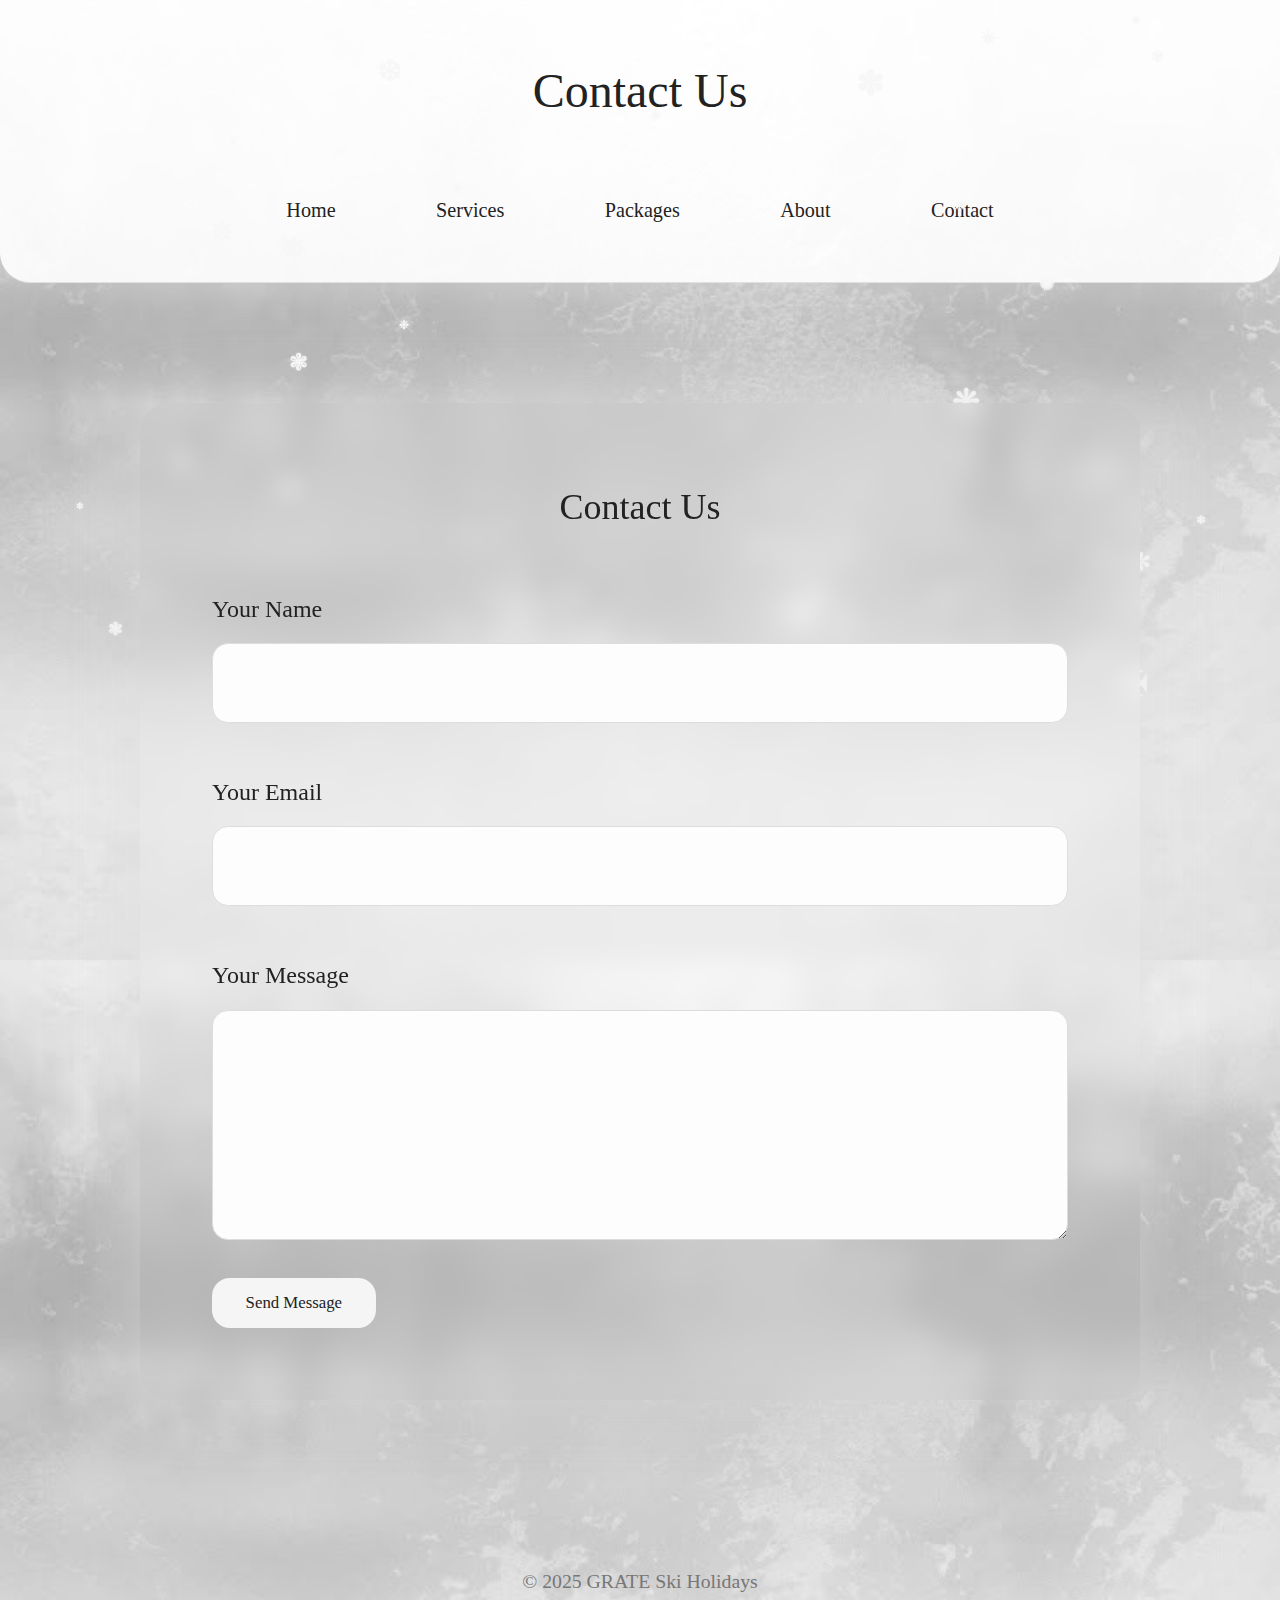
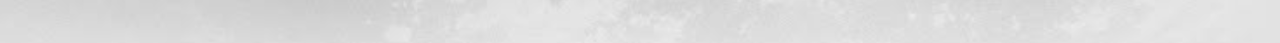
<file: contact.html>
<!DOCTYPE html>
<html lang="en">
<head>
    <meta charset="UTF-8">
    <meta name="viewport" content="width=device-width, initial-scale=1.0">
    <title>GRATE Ski Holidays - Contact</title>
    <link rel="stylesheet" href="css/style.css">
    <script type="text/javascript">
// <![CDATA[
var speed=40; // lower number for faster
var flakes=33; // number of flakes falling at a time
var untidy=8; // how often do you want the flakes tidied up (high number is less often)
var sizes=36; // maximum size of flakes in pixels
var colour='#f7f7f7'; // colour of the snowflakes

/****************************\
*Winter Snow Flakes Effect #3*
*  (c)2013 mf2fm web-design  *
*  http://www.mf2fm.com/rv   *
* DO NOT EDIT BELOW THIS BOX *
\****************************/

var boddie;
var dx=new Array();
var xp=new Array();
var yp=new Array();
var am=new Array();
var dy=new Array();
var le=new Array();
var fs=new Array();
var flaky=new Array();
var swide=480;
var shigh=320;
var sleft=0;
var starty=0;
var offset=0;
var tidying=0;
var deeex=0;
var has_focus=true;
var snowflakes=new Array(8727, 10016, 10033, 10035, 10036, 10037, 10038, 10042, 10043, 10044, 10045, 10046, 10051, 10052, 10053, 10054, 10055, 10056, 10057, 10058, 10059);
var ie_version=(navigator.appVersion.indexOf("MSIE")!=-1)?parseFloat(navigator.appVersion.split("MSIE")[1]):false;
var plow=document.createElement("img");
plow.src='[data-uri]'+
'UEBAQcHBwiIiIQEBAXFxcSExQMDAwLCwsAAAAcHBwODw8FBgYVFRUXFhaAgIA6Ozx8fH0ODg8oKS'+
'lLSkoICAcMDAwdHRw3NzgnJicWFxc6OjuFhYUrKysSEhIKCgoMDAxUVFRfX180MjFfXl4sKy0JCQ'+
'hFRUYlJCRlZWUpKCgJCQkWFhYXFxgvLi8SERFAPz8gIB8PDw+ampoKCgowMDBzc3MfHh4sLCwDAw'+
'MDAwJRUVFPTk4BAABgYGAdHR1MTEwAAAAmJiYnJye/zdAnJycnJydANCsCAQENDQ0GBwgnJycZGR'+
'm5siVjXQrt5S3+93f//+LOAQFalrTvAADFj2L99k3RAABiAAB9AABWka3Fx8f8AABFQg+zAACSAA'+
'CcYTE4IA6Sj4+Bfn3EfECAmZ/99TuMhRtDAADw6DZLZ21HKBJJdINWjqs6UldzRSKrazaLViuqqq'+
'qjo6OXlZRegIcoEwhFX2WgnZ3Mzc1xfoBUf43s8fOxsrJydHSHsLnY6u63dDvi5eWOkZLU2dpfNh'+
'qJmZyEnqT1+fliipS9vr5ZdXtSb3VJfJS3uLfL5OqRpqrT4OMWCQMhPUpPUlN5kJYxREiiub5lc3'+
'Y8aHx/goNEVVmmx85Vjqp8foA5S043X3K+eD1dbnKuyM6UrbKMoaZaW1xrkptFdY2RusMwVmc9Pz'+
'+pwcedvcQdNUH/AABMgZpCSUpAb4Vtbm6cxM1sgYZyh4yiwslwm6SGiYlRYWQHBwhXZ2t4eXkmRV'+
'OyzdRLWFuu0tpmen8nMzZCUFOYs7lOXF8VKDJjZGTC3uQYLzoyPT82NjeEh4e10dgiLS+Ljo+szt'+
'a43uZKTEwsNzp3pK4uMDH///+Ii4w4Q0aHs70DAwO+2+GnytK22+O6194VFha01dxTi6aCr7gqS1'+
't1oau84uoQHya64Ol6pq+y1NwNFhq02OF9qbIgJSZUjal/q7RSiKMWGRlRhqEREBAKDxGy1t+ChY'+
'a019+y1d0dHx98p7EKCwsAAAAoKChQhZ+x1NzSk5LsAAAAQXRSTlP7+Pn3+fT5+/br9fLxjXi+Ve'+
'3AqupL2CeZ0JQaQuG1wkZbp4B94n7UJWlbwZtYq1GC1DU1GzinNIHVCDWnDw8EAETAPgQAABfFSU'+
'RBVHjaxdt5WBNZtgDw9828ZZbu6dZ237sVNwTBRlaBxH+SfHn7m7X79d7TM+77vu+KW6ugiKgsgo'+
'LYIotAsYVFkC3sAsVSEENgAmWIFUzKSsw791ZIhYD4vnbmmwOtoahU/ercc8+tJPY/iH58BC5gaM'+
'psJjwCRX+9eBvQ0vI8hUJRFZPluWipj1dg8N8d5Fb/+LHRarX+5dijegsj9Zu1ZJHX3xUU9NOstO'+
'MPq1pBBRFz+VZ68pK/Ocg/yCvI/3WDMWfJ7HGcVllUkPTYiiPWz23pxwFeQYHwlL8JKMhjppQkJ3'+
'jO8vadN3GO1yjn8ffycfOYTWZ1YNAxMquCogiZ1MVv9oqPfOctmhiAcMF/LdDiCVl3q6pi7l4+f2'+
'zXlUvNctbFc5b7ux6L3Wb4DMfN+FkzFl1Js5o6O6vy0FNupe+KvpRMU/Ak1xVLfOfhZ0G23wK0iL'+
'tsdYzOTsDFHttVmmihGMZlNrItDcDnWDipHInizluHBeZVYd6uK8kVLMOMG9LByDrl7o2ghY1VVo'+
'iO1taOzs5Oo6nT4TQdHVV5xenZRYV6gpgw232paPrMaBA3oitQ4P9GRic8qyMv5nLxseroR40wst'+
'IJfrOQbuKMyUFgeyNo6RUrRGtWeXNzRFZ2dkF66PnYu3mdHa2PW1uN2AWPqpJupYfUu4pEAbI8aw'+
'ebB5ttHAX+Er6dMwcje/dyLAxsVrJYz4zzm7rC+915/mOBFh1DlxU6YfHiRfN9fae4r5jqR3EcRd'+
'c3R2QXhBZf68Ap63x87lzxLwJFwX4x1g6qgz/3SMHrbRAYB4VaSiwcC+RRjBIUMcW+ITg4MGiyzw'+
'y3RR5LXMeR5sLYdpPtclkfUfCCy9Y8tmM4AQOcFc7ZE6KKWz4WyDsGgeoXjd6fJru5c83FRnygx+'+
'VuACq2XqYRqCP7Suix2OK7eU6G1+EEWKc0YAxQ8KQ8hKbmvHYPLw9ZUY0V4lz+PJFoVqz1Vn0nAh'+
'mePs29V1ZSUlJf/ig6/S4+bUyMo08hQIRtbwIF0rj3ckGi14eXN87J42h3kWh+cnFygQmBqNtrn6'+
'2NHHh1/8zt8JtlGHmM02qpwuRdsTUOpOFAnCGfMUAB5bCLsWDmmJ0s8J8uo3FN94O9lpiV8AMCPR'+
'h49erVc4iBgT/cxOSU3IH7t8MTLpZo6rOPQc5Q5MXE3C2OjT1/HobXBmLGArllo2u/8YblckkIJM'+
'V0ngiCJ5Q/bsUgPQbx0ZVAo41XEp49H+jqinz26vbNi1q2Ck6u1JRAlJXdu1dWps3qfDPIYxcCFX'+
'qMDVqE14y7sgCR6MM4eIRBtx1BSgQqTejifwbWH84YAGRKfBo50PUsMnLt2sj/ftrcyg/Zx2OAvI'+
'+hg2uXjg2agUekSjZDJPr4Eg9qdQQ9SyhshTMl3sQgHAPhWvScuqeRz5/bdsptfvxm0GzUhi7LJo'+
'tGxtz37Q8nc3m4bNwEUAf9wAH0tB7O1VkBICFpbCsGPRvaEpmb/GaQvwtUqPHbUSfZtOXCDYosCb'+
'XG8sUAquNBRuVtR1A5BoXDJvvplc6gi/nGN4ICuRjIfoHraNb3AoXdGLzAX5ovEvkgkAJAjY4Zys'+
'Ugx02R98qdQGvvPep8I2ihtApq+tFoNf3+Bw7t0+84vhHyxSAI4ezPeRCqV6NFAD3vKilyzlBZ1p'+
'sz5EP9Bc36RU7t+/33p0//YLoj6FvUDHcBKCDZASSMBpxdmHh4nmkejQBlvxm0tBHPeqdJNp2T/I'+
'R9b3mgAPIMxaApTiBhNPKdQc+10cbhoK6yKzyIGwPklo8mDBswfOsys3nfJkYyXwAtSMcgb5Foeb'+
'NplAyVPUIg6owAuq9NE0B8zkrS3gyafwV1d4PXsGqePtfMbdpBmt8XtrkWYJD7EEgxHNRVkm1EGR'+
'JAA/cNoabhoOc20F/GAvlCXzQV6wMda3mSnCGIRov5Hx22rsCg9BWQPccMCRePRqNKf+a5fdMZ2X'+
'm0Y7IDSJPOg4gxQN6xcOjjnvaldfl4Sk7TrJwhzeZ3ljmAsvFqPgwULoBeadI6IdPa+3bQwG1ZsQ'+
'0k7PQtBlWRY6xls+5CptPtbehXTEVcXKKFZikpiIi5AghPkFsIlDgaSIvGJ8YR9ICDQw8D3dcc50'+
'Gy14OCp+K+uGJoseDEdaU5pRViVi8lzBBz7aBo0xDI0mkDwTohVPBx+P1dB1BXOJcngPiq0t7iQU'+
'TAa0H+71hRX5xiyw/Jpuzdm1mHQJwZx69sO7oLIBaBhi9cA2e4WKsT6CasrRBFQob+P6BAps1oas'+
'/35Se7lKAStzx5cgqGTMpWiBGIsNWRd7YdRCOQggcJBXPZCfTsKd06AhSLryWPeP1N/kLm4aBisJ'+
'lvOO9JGCDsfPKkmqFyDp04sVcOP77H7/hR1pgZesDFoJsG7SsBlFuIlnZTvgA6oy228qBlrwX5sD'+
'WDJhP/kmMZwZUSZu7Ikyc7paVPUOyFwiaX8aAbQ6DljUOghC6HgqmCTcUAEhaTGwhkBZB9XA1JJg'+
'wiF74WtLSwxmRU0ItxRZvJzZtLzz4BEHMK/jzx5Emjva6nNdtBiVYelOgAumlABXNe+1wAlUW0Oo'+
'FuGx7yIHPQa0GLmo2mwVT2Q/R4vNkMiUHxFQFp2twYt6cOQOP5BnrDOgQqt/JxSQA9S9C3OoG6yr'+
'If470cQdfeCPKIqFXcUbN4bf2p2Szdizw75ZKzT/ZIzebqCgDN5EEoQ30FaOmg26wKhQKXq1DBrB'+
'MIendB648AeWd1p55mOW4qLGYSODu37+ypSrnEnHjiCWsmKwgzIHkQpNLa8wiB2DYjqlZTuePNqZ'+
'IfsoHnDuuEaQSojQfJRgUF+Sx+15VI7wvhspOKuTkYBCGBv+C7bufeCine8i8OoHxY7QNsIGO547'+
'1g+SAkME0jgO5rvsVnrxNADwx5eFMMEzgSFLREQjbu27zznE6f1l3bpocqoszmC38yDwUpZ3jhTA'+
'dQhACyGptzhSEra263QgIRSOiCTqCucD0PuqsfCZruSTft3HPixIG+dUqT0YhB40Hx2WeIJIS9Eb'+
'3b3Gey1kZ8JGSoD0DC7Wp+j9XajUBC04kdVFhN1mRHUJUVg1z8nUGBs1NO7Kk1Qr9NpbO7rTxoLp'+
'z9Tz/8YCfB4AnL2QflfSZTbZEAsrYXXYwUCgaOYgMJc9wI7BpaAN1ka3iQX7ATKHh28pMDCgXKe6'+
'omrccGWoZK+PMffvj0s9/97veff/7Z7y8gj2wZX/3N7cNBkC4ACXeHPU6gB3i3wRpWACUACL1cKX'+
'YCBb7rYqaTQ40mBLqmieYzhLJghir6nx9s8Tl4ID6wrfb5tVZT7Q0A+egxCCr83loBFForgPh00D'+
'WDGJQbaQfhTdbaAifQPHbL2VM50jQ4BDxBmc9nCC+uAPg9z/ktHjhhcZ31qAeBPhgGirQvCtridi'+
'dQQqHCNBz0zAbqKfAcDvL939/85j/+8+uwQZSivrB6owlAbvj2AwTkb4HzKaQHh8R2++E/83StDR'+
'SgvwYgdPqyyOEFg0HCS1mjM+gpD+qOXuAM+vOf//2P3xWmoqJrPw17AcjXx2e5V9CvCML8p08//a'+
'+huibBg2OapsUIOzejGmJsoCwBFM62OYNyk9t50MURoOxZouFDBqA///G7MgDBM9T6pHZjGyUzcF'+
'KC5Cjo0tu2sRw0aLHcTI73mDd/7vzFi2cZ4hUmO+ghD8ouE+aPEk41DBR5D0qBB621g5QKE76SFc'+
'NB83nQPQwy3qHTu7sV+pD9L9UZGfFbQ0JOr4q4ceNGWL1SWahUKjV6rZ7VK+Oh6SMQel02BIou6x'+
'Le+7CanGqoBBrB8AxF5tabTLj43J0z9EeI7y5ikEmxytB8Jd2wtX3QNCiEQlHT1nYtNTU1KRVFW3'+
's733rg2hbaQD1XSrqEN36MAsj2CqMAMgTMxnt20EUoK3QUmKvDQFMufPfdd//6b2EAwp1o641Cul'+
'BnBD182WLQZOSjp/hRRMSj7DSYRVDU+QAK4uwgfHo8PkW1JmHp4BtBei1egusF0L3EPhNu8b7DQP'+
'4/J6mVjbRE2YK9MOfvtOjuKOyUQasQ0KdofVFRuZKlQARndAQV2EHPyh5147HAIL4RyI6380swrj'+
'R+L8w2DTqBAplNe74/dOiUZXuqAmXE2N7T09Nd29fXZ0RChbW9uxYmCB+16az13Lnu7p7mZtjWk8'+
'WD+niQBkbG9kZHtDPoARcLIFR2JbjS8F75/CjWzxsGCiL2HujX7b+ziu7V7W+5k5rakp4dUdRcX1'+
'9YWAh/0Gx5dmixoqcWdAAK1aehCC1XKoZA0iQelKZ5BedHZ3oF6w8PiuwawBF5E+dRQOK3Q7L4Ol'+
'fOBdD08RLzFH8MIjedU/f2qkL06v5ene5kGEesrIuLiytNyfl6y44dW+B1IsXR+aEPjT3tMGSFDG'+
'dgKEaW3TcaqKur61lXFyoYfHJteHj4gwe3b9++/5Rqs3UrTdcAvJWNy6qA7wT0RAC9r//qK6kXHj'+
'ICQC9fqrYCSBVfKK3bdAjuQ/bsOXDgwLlzj88d2LPnxPexBRFKtj66GBZURdu1a20w4yDVTqB0ia'+
'akDKKkRMPdakfpvKKnaZrVaxmDVlZkNPGlr7n/CuDPIv/wnMN5NLaxGET9+tccD+I2I5DupF6tCj'+
'GUHtlz7uF+na6/v7ehQY2it3//ndSaPkVxQT1xusY4NN1wB3nkABp8mFYAcSU6OzrtvAKfXVFTg+'+
'zXHj5MKq4x8UX4rUGr1YAc3jgnj9fieULNAZDbhQ0bLszBIOmOxwgUz6rV2q+fVOnUDb0oXg4FPG'+
'7o7W+51tcebQ6xGq1C8CAOQFjUg6MbSt42CXAnQ/q+vvZBLITvpOPp0Y+KysvLm7OScCtOYpYDaO'+
'KFgwe3zcMgagjUclq856EaJKMEEu5vS+e2KhxEtRHuOENw/pGhsI4apr52MNf2GWE240P1JRFBAP'+
'rwwoao1d64D43b0YpBhnWa+rsqO6Ffh6IfQkClFshO8qNhgjD2FHmjDF3rroXoxgEpqq1tb0c9Yx'+
'BeA78WaILgH7XHcjbQN+t/MR2/obqZB3Hiikb9aZsIKOr4+PgMGD+dSqUbMqU2s713Wlpa7uBIDU'+
'MgMjm/CEdEFtRPCHxI++2t4qSH19pqrIN9kA0sxEYbUmBi0HF5IIBmEF9EbbjwIQbt6MAg6tD334'+
'dyW1U4OxlrcjUGjpNSrLIw7HSGjidBp1KG6XpxVTVAYdUDaCF348qWr76qzEnZ16gtjbt0qS6xop'+
'HW61laWV/efKMoKyQt9PjxW7G8sUYx2Ffbg5EgHARg7XEXf9SHiI1RUUddBRDMskP7X7ZsZxv6X/'+
'b37s6VSRiWpaQEwTCkWROeoevnM5fBnG6xD2ohWu216jt5VVXwWfi5rDD45Pp7iEMQO0+d3bTlq6'+
'9TSusSG+UMI5VKOYOeheurby7Kj05LPw7CNhC2h/oFo0793pdRUV8QcxBoCwZtpQ+penUZhq2q/p'+
'drSoBDEaSM4wiSYyhCdm/3Sz5JLasM8SodHyoE8tGqdQ3QIhrUqrBynVrdAFAVtPykazFVHfDZ9Q'+
'EAHjly5JNTZ89u2gGNtjIHjMkVjWK5XE6vhCxSCzBoOUrRl94A8nzRgRsj+72qt79Bv71Ft0ZLUl'+
'KS07PilZaVtJwDE6m9maHj06Kk1eoMPpTw/I8NaoRD1rAwnLxeFGDEjQyKEAH33wFhXlVHKyKCES'+
'F3frJ306ZjIfWz+H9I4P3lwaiNRACAcoZAOgSKaNmtIRmSYS0Wy0oI+ItmJBwny+VFqpOEwcDJZD'+
'h7hJ+fCzTokqcnofRbyiNaVDC0ztFrFwpGmMPAxLMjYgUPgnl2MGq1O7zPmdLZgGqIPgIgNbM9o0'+
'wiJynQwLfty8KSDCMZEtXL4yBK9549e3bv5i0vckrrKpiy3RCasJMn4xtspH7n0Kl61bA6qfoF5M'+
'vek2vWaLz9MSjwl+ujojaSCwFUhUDxcgDp1MT2BLOcYyA58I2ThEU0ycrJp1ikCmGuVzc1VW/edP'+
'bUziOw8ME7Nk1mA4SM0xoMF3erWiBUuNDsGIiT62itXhl2urcFBbhQFu7JKEbKzVoIINGU1VHQre'+
'cHL+BBGfIjcJQwQ4KWkRNiC+awctb2yEIRFrksQQ2H6Vdr66pfvHhx9ep1iKsvmkpLN19itpzae/'+
'bUJ5+c+prTrItYBzfh5fWFShywwCphbhXKSEouZwgzvQ5+vW6VGrQv18BidWJLqdgbgdy+PHgwav'+
'1sO0h/OGS7kkvIJWlCjxNDcyQD32L8gxhGkTDs1gFIVW9pqnxhj6t6y+EKevPZvXthEE+dZQmKYl'+
'lWLLY0NlYMRaLYTMotOGjCDPOWMpec7Nf1hmtTdp46XF3qiUCToYgObvALnhRxBwZcFy8zaM2ahH'+
'CtnJKJQQAJqUi5mhPHSlicI4pcKTfffAkpatkufyGAKq8yjYcTGzOv8wnL4eKaKjMzmyCqcRxGX/'+
'soToyrEYVUfr3yRYpcu6bh5QNN3YvrV5tKXRAokNkYdXCDy1KXGy1Q8S2nJQm7DU8fXCTEMgoJWM'+
'ml6qbKyurMRAmNfqYlcrHkaQOAVNupqwCyi+JSDidWVPM/ZKbI6vbty7l+FQf8sjKzMrOpUk7gcu'+
'RL0iKrO5xZfVWu2d2/RlPXhJ7EIFDwzPUAukBJDIVKuF3VlsT3ak+/VEppCYsuRmYbl8xKVoovTs'+
'pYyItqZxBEU2Z1YiIPgoIyk9ASoL9TejlLQwU2WiwVjTLagkRi0KBky0HclEJczNitQeWYuU+KQV'+
'OPQrOWZsSvkjZdKSt7elKl1oeoaIaVoOyyklKwo6iO4wdNzlm4ewjUso7ih0wgWZK3NEFkZh6uI8'+
'U0M/NjiBkfLnVbDLFo7jSSQpdEkaSEwX2E4OR6tlEqu7mGB+VwCCQavzoqaj2nbsnQ73nci+Zmg/'+
'60jqXkPIjIybSNQg4hx72IsEhLcIbC2MPV1U28ILOysrIphxBDYyotTdmX0yi1WBhYDBxjDslCdj'+
'gmMS5RKkWDxi2YM3HifA+XknANjB48n8+Q59FvNnxJxqN1PqYB3/jQ23V6ipXQGHS90g7CGQIQow'+
'FQv66eS6y7dCkOA3JQIVvMJAGNm5ARBMnCkLg7feBPwtMpJgdKfB+DksXM9MdQLlebeB2Gj6+hhc'+
'zGbzZekK1Zc5M5ktTAL1PrVFoKagiD9tky1HSJ5GcddCJtbwu0vUKXJStmTf2lhCQgpIxeyrGwh1'+
'gsplmWhj2lU4aDxkPWLByq+8rqRhI1NUmQTQoLuFTKSKci0NJtBw+uv8BdzL0oO6nC7bSfDYs3MC'+
'wGiWGS8ZOoySLFk4OSyRlu1elVq7Zr50F+RV4/58Tow0YoB1tHh8APiPnDPMF+aMiJZARqqsDZIn'+
'lQcBDE8qUTJ3oh0HtHv/niKPGTSZ5+5FYVTHyVKh51Qli09BaUEK60Guoj83AKx+KFhJvg6Tl10q'+
'QFEDP4jz9heGwIvAOEbeELcAKh/aQVGGTh0ONJwSP/HWMA3H+sX00sDA4OdqUL6yGUBtfJ/kGBwd'+
'4c3wlldS+aKnPqGAZfPovuDGwx9EYO5HKU4FxFIzMEzNLDTXB1qMnJPEQjQdO2RX1xdNvUYFRcvr'+
'6+737w0UfTAvlPYGRiXmRmG1nCzHch4aqE8F8gQb2GZmkIMX4gZlnpzwKc9nOVouNxVGnKJYbjr2'+
'0kaPo767/ZePTCtNE+xePgivD6xXBSOc0/ZiUfjtxz+niGk5hJjpCREGiOmUmp58fOu3nI8NE4KG'+
'Hchxh30UjQ/G0HN8CILR8FBMUvtthWHnu5yj4a9UPjQKhKr2UBAQE+Pj4By5d5BQUF4hnt3Idwyi'+
'GJ/PI6ZyTIf+ZRSNA26GCjRKAnxzuEimV+uVD048OdwxdmOxonJEgAwS31F0ePXpg/+gGWv4PviH'+
'BgGGNeKnqLWPjPzNAsRLPVaxTQtG3rjx4VRmxEccyC7my/a6Q5lxmit4rJnkMtgiX8JotGAfmtXn'+
'90NTnltUfwn2JmaNuQURLPyW/nwR9/SWFGyjmJa5BoNNDsbV9uI5aM9X9mzJhNEIyc1UvJcYv8RW'+
'8fM1wJkpw5ZUawaFTQ3AnuHgFjHyHYx8N1nNRliZvAfsssBXiBZvT4PyozTi0ZhG89AAAAAElFTk'+
'SuQmCC';

function addLoadEvent(funky) {
  var oldonload=window.onload;
  if (typeof(oldonload)!='function') window.onload=funky;
  else window.onload=function() {
    if (oldonload) oldonload();
    funky();
  }
}

addLoadEvent(december_21);

function december_21() { if (document.getElementById) {
  var i;
  if (ie_version) {
    document.onfocusin=function(){has_focus=true;};
    document.onfocusout=function(){has_focus=false;sleft=0;};
  } 
  else {
    window.onfocus=function(){has_focus=true;};
    window.onblur=function(){has_focus=false;sleft=0;};
  }
  window.onscroll=set_scroll;
  window.onresize=set_width;
  document.onmousemove=mouse;
  boddie=document.createElement("div");
  boddie.style.position="fixed";
  boddie.style.bottom="0px";
  boddie.style.left="0px";
  boddie.style.width="100%";
  boddie.style.overflow="hidden";
  boddie.style.backgroundColor="transparent";
  boddie.style.pointerEvents="none";
  boddie.style.zIndex="0";
  document.body.insertBefore(boddie, document.body.firstChild); 
  set_width();
  plow.style.position="absolute";
  plow.style.overflow="hidden";
  plow.style.zIndex=9999;
  plow.style.bottom="0px";
  plow.style.left="-144px";
  boddie.appendChild(plow);
  for (i=0; i<flakes; i++) freeze_ice(Math.random()*shigh*3/4);
  offset=0;
  setInterval("winter_flakes()", speed);
}}

function freeze_ice(whyp) {
  starty++;
  offset++;
  var f, t;
  start_fall(starty, whyp);
  f=document.createElement("div");
  t=document.createTextNode(String.fromCharCode(snowflakes[starty%snowflakes.length]));
  f.appendChild(t);
  t=f.style;
  t.color=colour;
  if (ie_version && ie_version<10) t.filter="glow(color="+colour+",strength=1)";
  else if (ie_version) t.boxShadow="0px 0px 2x 2px "+colour;
  else t.textShadow=colour+' 0px 0px 2px';
  t.font=fs[starty]+"px sans-serif";
  t.position="absolute";
  t.zIndex=1000+starty;
  t.top=yp[starty]+"px";
  t.left=xp[starty]+"px";
  t.lineHeight=fs[starty]+"px";
  flaky[starty]=f;
  boddie.appendChild(f);
}
  
function start_fall(i, whyp) {
  fs[i]=Math.floor(sizes*(.25+.75*Math.random()));
  dx[i]=Math.random();
  am[i]=8+Math.random()*sizes*.75;
  dy[i]=1+Math.random()*2;
  xp[i]=Math.random()*(swide-fs[i]);
  yp[i]=whyp-fs[i];
  le[i]='falling';
}

function set_width() {
  var sw, sh;
  if (typeof(window.innerWidth)=='number' && window.innerWidth) {
    sw=window.innerWidth;
    sh=window.innerHeight;
  }
  else if (document.compatMode=="CSS1Compat" && document.documentElement && document.documentElement.clientWidth) {
    sw=document.documentElement.clientWidth;
    sh=document.documentElement.clientHeight; 
  }
  else {
    sw=document.body.clientWidth;
	sh=document.body.clientHeight;
  }
  if (sw && sh && has_focus) {
    swide=sw;
    shigh=sh;
  }
  boddie.style.height=shigh+"px";
}

function winter_flakes() {
  var i;
  var c=0;
  for (i=0; i<starty; i++) {
    if (flaky[i] && le[i]!='tidying') {
		if (yp[i]>shigh || xp[i]>swide || xp[i]<-fs[i]) {
		  if (offset>0) offset--;
		  boddie.removeChild(flaky[i]);
		  flaky[i]=false;
		}
		else if (yp[i]+offset/flakes<shigh-0.7*fs[i]) {
		  yp[i]+=dy[i];
		  dx[i]+=0.02+Math.random()/20;
		  xp[i]+=deeex;
		  flaky[i].style.top=yp[i]+"px";
		  flaky[i].style.left=(xp[i]+am[i]*Math.sin(dx[i]))+"px";
		}
		else if (le[i]=='falling') le[i]='landed';
	}
	if (flaky[i] && le[i]=='falling') c++;
  }
  if (c<flakes) freeze_ice(0);
  if (offset>untidy*flakes && !tidying && Math.random()<.05) tidy_flakes();
}

function tidy_flakes() {
  var i;
  tidying=true;
  for (i=swide; i>=-146; i-=2) setTimeout('plough('+i+')', speed*(swide-i));
  setTimeout('tidying=false; offset=0;', speed*(swide-i));
}

function plough(x) {
  var i, p;
  plow.style.left=x+"px";
  for (i=0; i<starty; i++) {
    if (flaky[i] && le[i]!='falling') {
	  p=xp[i]+fs[i]+am[i]*Math.sin(dx[i])-dy[i];
	  if (p<0) {
	    boddie.removeChild(flaky[i]);
		flaky[i]=false;
	  }
	  else if (p>x && p<x+3.5) {
	    le[i]='tidying';
	    xp[i]-=2;
	    if (Math.random()<.1) {
		  yp[i]--;
		  flaky[i].style.top=yp[i]+"px";
	    }
	    flaky[i].style.left=(xp[i]+am[i]*Math.sin(dx[i]))+"px";
	  }
	  else if (p>x+144 && yp[i]<shigh-0.7*fs[i]) {
  	    yp[i]+=dy[i];
		dx[i]+=0.02+Math.random()/10;
		flaky[i].style.top=yp[i]+"px";
		flaky[i].style.left=(xp[i]+am[i]*Math.sin(dx[i]))+"px";
	  }
	}
  }
}

function set_scroll() {
  if (typeof(self.pageXOffset)=='number' && self.pageXoffset) sleft=self.pageXOffset;
  else if (document.body && document.body.scrollLeft) sleft=document.body.scrollLeft;
  else if (document.documentElement && document.documentElement.scrollLeft) sleft=document.documentElement.scrollLeft;
  else sleft=0;
}

function mouse(e) {
  var x;
  if (e) x=e.pageX;
  else {
	x=event.x;
    set_scroll();
    x+=sleft;
  }
  deeex=has_focus?Math.floor(-1+3*(x-sleft)/swide):0;
}
// ]]>
</script>
</head>
<body>
    <header id="slidein">
        <h1>Contact Us</h1>
        <nav>
            <ul>
                <li><a href="index.html">Home</a></li>
                <li><a href="services.html">Services</a></li>
                <li><a href="packages.html">Packages</a></li>
                <li><a href="about.html">About</a></li>
                <li><a href="contact.html">Contact</a></li>
            </ul>
        </nav>
    </header>

    <main>
      <h2>Contact Us</h2>
      <form>
        <label for="name">Your Name</label>
        <input type="text" id="name" name="name" required>
        <label for="email">Your Email</label>
        <input type="email" id="email" name="email" required>
        <label for="message">Your Message</label>
        <textarea id="message" name="message" rows="6" required></textarea>
        <button type="submit">Send Message</button>
      </form>
    </main>

    <footer>
      <p>&copy; 2025 GRATE Ski Holidays</p>
    </footer>
</body>
</html>
</file>
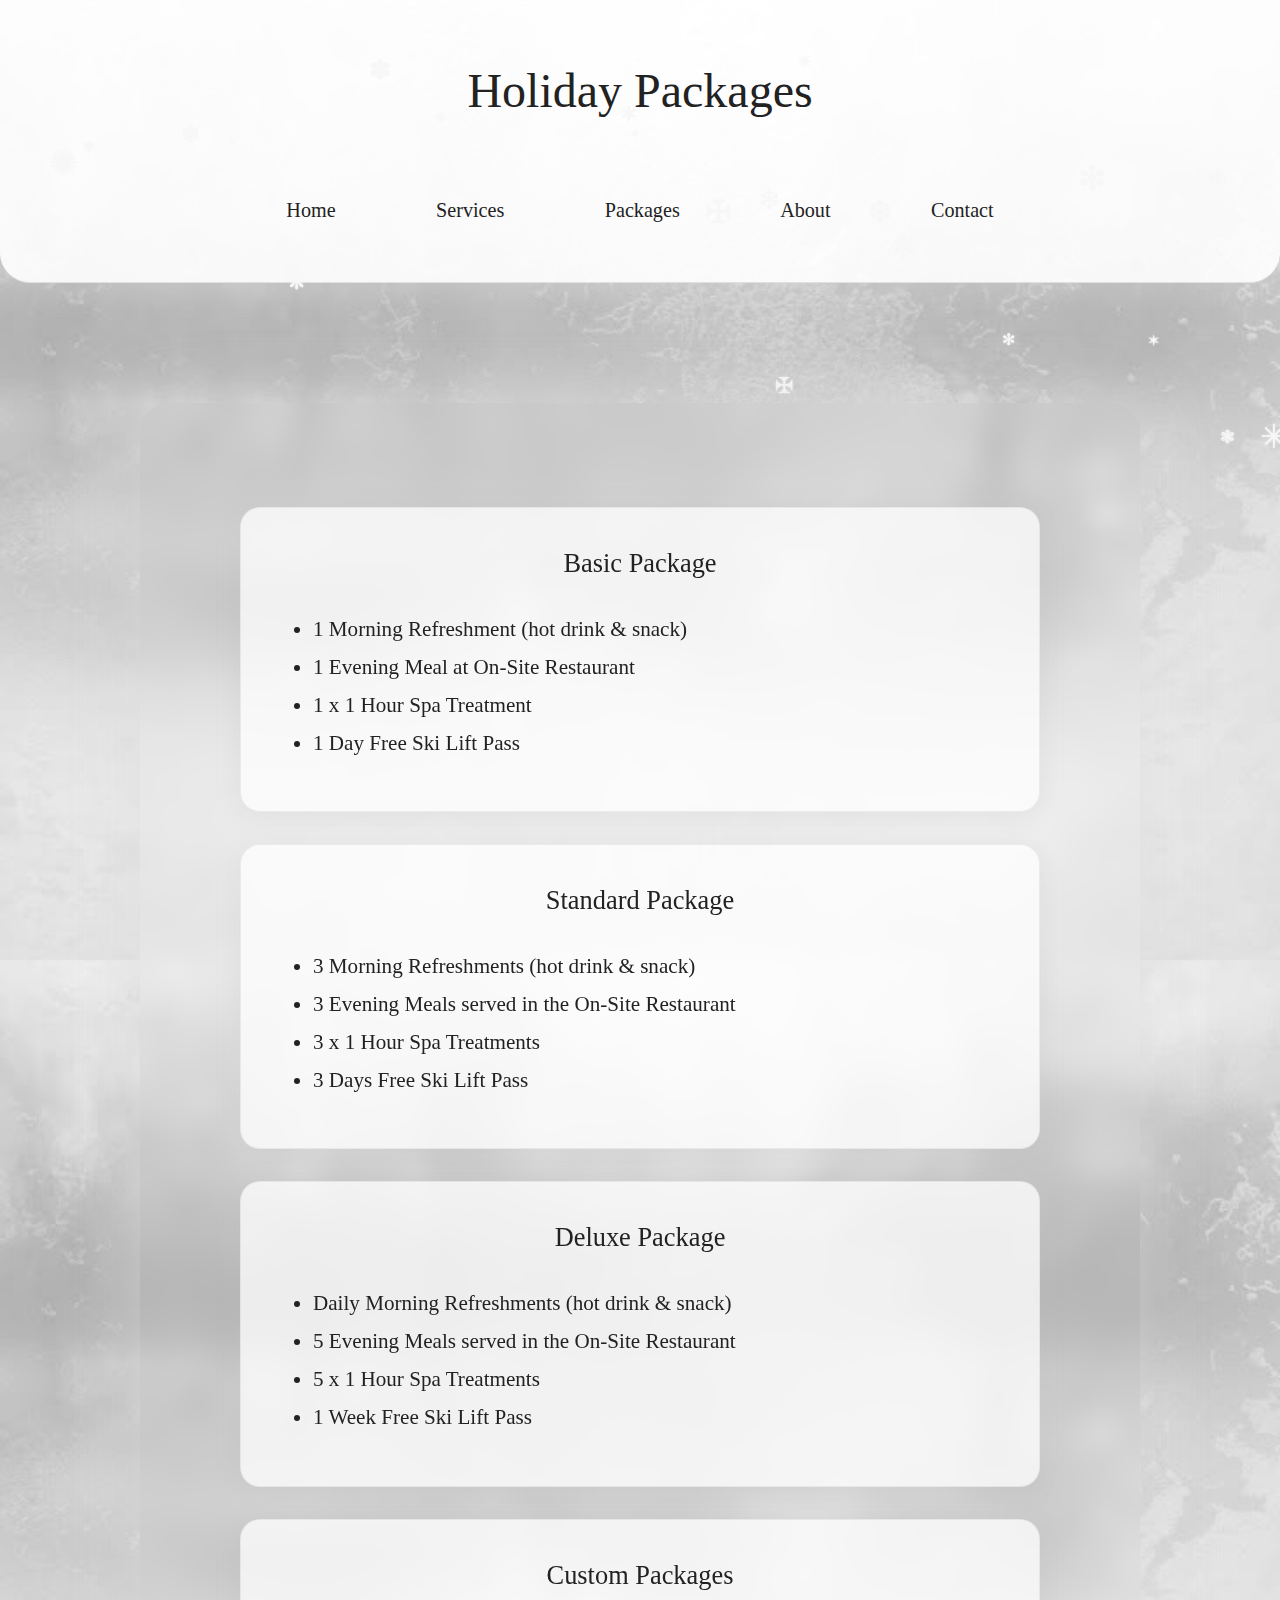
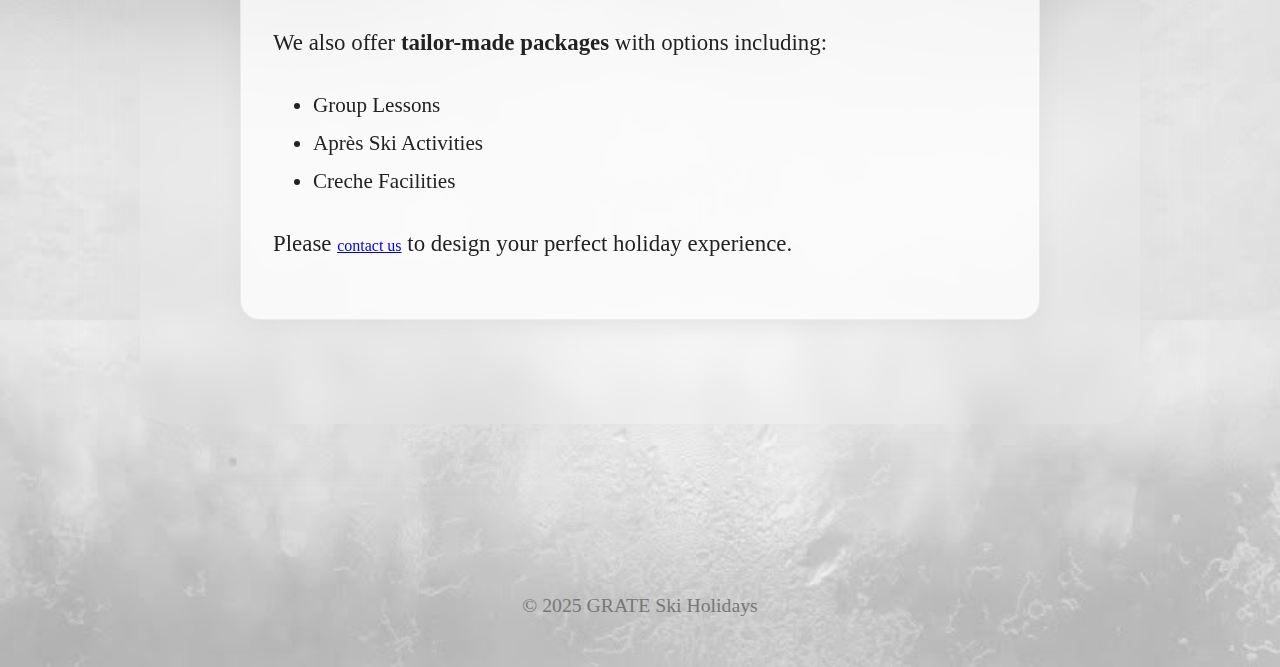
<file: packages.html>
<!DOCTYPE html>
<html lang="en">
<head>
    <meta charset="UTF-8">
    <meta name="viewport" content="width=device-width, initial-scale=1.0">
    <title>GRATE Ski Holidays - Packages</title>
    <link rel="stylesheet" href="css/style.css">
    <script type="text/javascript">
// <![CDATA[
var speed=40; // lower number for faster
var flakes=33; // number of flakes falling at a time
var untidy=8; // how often do you want the flakes tidied up (high number is less often)
var sizes=36; // maximum size of flakes in pixels
var colour='#f7f7f7'; // colour of the snowflakes

/****************************\
*Winter Snow Flakes Effect #3*
*  (c)2013 mf2fm web-design  *
*  http://www.mf2fm.com/rv   *
* DO NOT EDIT BELOW THIS BOX *
\****************************/

var boddie;
var dx=new Array();
var xp=new Array();
var yp=new Array();
var am=new Array();
var dy=new Array();
var le=new Array();
var fs=new Array();
var flaky=new Array();
var swide=480;
var shigh=320;
var sleft=0;
var starty=0;
var offset=0;
var tidying=0;
var deeex=0;
var has_focus=true;
var snowflakes=new Array(8727, 10016, 10033, 10035, 10036, 10037, 10038, 10042, 10043, 10044, 10045, 10046, 10051, 10052, 10053, 10054, 10055, 10056, 10057, 10058, 10059);
var ie_version=(navigator.appVersion.indexOf("MSIE")!=-1)?parseFloat(navigator.appVersion.split("MSIE")[1]):false;
var plow=document.createElement("img");
plow.src='[data-uri]'+
'UEBAQcHBwiIiIQEBAXFxcSExQMDAwLCwsAAAAcHBwODw8FBgYVFRUXFhaAgIA6Ozx8fH0ODg8oKS'+
'lLSkoICAcMDAwdHRw3NzgnJicWFxc6OjuFhYUrKysSEhIKCgoMDAxUVFRfX180MjFfXl4sKy0JCQ'+
'hFRUYlJCRlZWUpKCgJCQkWFhYXFxgvLi8SERFAPz8gIB8PDw+ampoKCgowMDBzc3MfHh4sLCwDAw'+
'MDAwJRUVFPTk4BAABgYGAdHR1MTEwAAAAmJiYnJye/zdAnJycnJydANCsCAQENDQ0GBwgnJycZGR'+
'm5siVjXQrt5S3+93f//+LOAQFalrTvAADFj2L99k3RAABiAAB9AABWka3Fx8f8AABFQg+zAACSAA'+
'CcYTE4IA6Sj4+Bfn3EfECAmZ/99TuMhRtDAADw6DZLZ21HKBJJdINWjqs6UldzRSKrazaLViuqqq'+
'qjo6OXlZRegIcoEwhFX2WgnZ3Mzc1xfoBUf43s8fOxsrJydHSHsLnY6u63dDvi5eWOkZLU2dpfNh'+
'qJmZyEnqT1+fliipS9vr5ZdXtSb3VJfJS3uLfL5OqRpqrT4OMWCQMhPUpPUlN5kJYxREiiub5lc3'+
'Y8aHx/goNEVVmmx85Vjqp8foA5S043X3K+eD1dbnKuyM6UrbKMoaZaW1xrkptFdY2RusMwVmc9Pz'+
'+pwcedvcQdNUH/AABMgZpCSUpAb4Vtbm6cxM1sgYZyh4yiwslwm6SGiYlRYWQHBwhXZ2t4eXkmRV'+
'OyzdRLWFuu0tpmen8nMzZCUFOYs7lOXF8VKDJjZGTC3uQYLzoyPT82NjeEh4e10dgiLS+Ljo+szt'+
'a43uZKTEwsNzp3pK4uMDH///+Ii4w4Q0aHs70DAwO+2+GnytK22+O6194VFha01dxTi6aCr7gqS1'+
't1oau84uoQHya64Ol6pq+y1NwNFhq02OF9qbIgJSZUjal/q7RSiKMWGRlRhqEREBAKDxGy1t+ChY'+
'a019+y1d0dHx98p7EKCwsAAAAoKChQhZ+x1NzSk5LsAAAAQXRSTlP7+Pn3+fT5+/br9fLxjXi+Ve'+
'3AqupL2CeZ0JQaQuG1wkZbp4B94n7UJWlbwZtYq1GC1DU1GzinNIHVCDWnDw8EAETAPgQAABfFSU'+
'RBVHjaxdt5WBNZtgDw9828ZZbu6dZ237sVNwTBRlaBxH+SfHn7m7X79d7TM+77vu+KW6ugiKgsgo'+
'LYIotAsYVFkC3sAsVSEENgAmWIFUzKSsw791ZIhYD4vnbmmwOtoahU/ercc8+tJPY/iH58BC5gaM'+
'psJjwCRX+9eBvQ0vI8hUJRFZPluWipj1dg8N8d5Fb/+LHRarX+5dijegsj9Zu1ZJHX3xUU9NOstO'+
'MPq1pBBRFz+VZ68pK/Ocg/yCvI/3WDMWfJ7HGcVllUkPTYiiPWz23pxwFeQYHwlL8JKMhjppQkJ3'+
'jO8vadN3GO1yjn8ffycfOYTWZ1YNAxMquCogiZ1MVv9oqPfOctmhiAcMF/LdDiCVl3q6pi7l4+f2'+
'zXlUvNctbFc5b7ux6L3Wb4DMfN+FkzFl1Js5o6O6vy0FNupe+KvpRMU/Ak1xVLfOfhZ0G23wK0iL'+
'tsdYzOTsDFHttVmmihGMZlNrItDcDnWDipHInizluHBeZVYd6uK8kVLMOMG9LByDrl7o2ghY1VVo'+
'iO1taOzs5Oo6nT4TQdHVV5xenZRYV6gpgw232paPrMaBA3oitQ4P9GRic8qyMv5nLxseroR40wst'+
'IJfrOQbuKMyUFgeyNo6RUrRGtWeXNzRFZ2dkF66PnYu3mdHa2PW1uN2AWPqpJupYfUu4pEAbI8aw'+
'ebB5ttHAX+Er6dMwcje/dyLAxsVrJYz4zzm7rC+915/mOBFh1DlxU6YfHiRfN9fae4r5jqR3EcRd'+
'c3R2QXhBZf68Ap63x87lzxLwJFwX4x1g6qgz/3SMHrbRAYB4VaSiwcC+RRjBIUMcW+ITg4MGiyzw'+
'y3RR5LXMeR5sLYdpPtclkfUfCCy9Y8tmM4AQOcFc7ZE6KKWz4WyDsGgeoXjd6fJru5c83FRnygx+'+
'VuACq2XqYRqCP7Suix2OK7eU6G1+EEWKc0YAxQ8KQ8hKbmvHYPLw9ZUY0V4lz+PJFoVqz1Vn0nAh'+
'mePs29V1ZSUlJf/ig6/S4+bUyMo08hQIRtbwIF0rj3ckGi14eXN87J42h3kWh+cnFygQmBqNtrn6'+
'2NHHh1/8zt8JtlGHmM02qpwuRdsTUOpOFAnCGfMUAB5bCLsWDmmJ0s8J8uo3FN94O9lpiV8AMCPR'+
'h49erVc4iBgT/cxOSU3IH7t8MTLpZo6rOPQc5Q5MXE3C2OjT1/HobXBmLGArllo2u/8YblckkIJM'+
'V0ngiCJ5Q/bsUgPQbx0ZVAo41XEp49H+jqinz26vbNi1q2Ck6u1JRAlJXdu1dWps3qfDPIYxcCFX'+
'qMDVqE14y7sgCR6MM4eIRBtx1BSgQqTejifwbWH84YAGRKfBo50PUsMnLt2sj/ftrcyg/Zx2OAvI'+
'+hg2uXjg2agUekSjZDJPr4Eg9qdQQ9SyhshTMl3sQgHAPhWvScuqeRz5/bdsptfvxm0GzUhi7LJo'+
'tGxtz37Q8nc3m4bNwEUAf9wAH0tB7O1VkBICFpbCsGPRvaEpmb/GaQvwtUqPHbUSfZtOXCDYosCb'+
'XG8sUAquNBRuVtR1A5BoXDJvvplc6gi/nGN4ICuRjIfoHraNb3AoXdGLzAX5ovEvkgkAJAjY4Zys'+
'Ugx02R98qdQGvvPep8I2ihtApq+tFoNf3+Bw7t0+84vhHyxSAI4ezPeRCqV6NFAD3vKilyzlBZ1p'+
'sz5EP9Bc36RU7t+/33p0//YLoj6FvUDHcBKCDZASSMBpxdmHh4nmkejQBlvxm0tBHPeqdJNp2T/I'+
'R9b3mgAPIMxaApTiBhNPKdQc+10cbhoK6yKzyIGwPklo8mDBswfOsys3nfJkYyXwAtSMcgb5Foeb'+
'NplAyVPUIg6owAuq9NE0B8zkrS3gyafwV1d4PXsGqePtfMbdpBmt8XtrkWYJD7EEgxHNRVkm1EGR'+
'JAA/cNoabhoOc20F/GAvlCXzQV6wMda3mSnCGIRov5Hx22rsCg9BWQPccMCRePRqNKf+a5fdMZ2X'+
'm0Y7IDSJPOg4gxQN6xcOjjnvaldfl4Sk7TrJwhzeZ3ljmAsvFqPgwULoBeadI6IdPa+3bQwG1ZsQ'+
'0k7PQtBlWRY6xls+5CptPtbehXTEVcXKKFZikpiIi5AghPkFsIlDgaSIvGJ8YR9ICDQw8D3dcc50'+
'Gy14OCp+K+uGJoseDEdaU5pRViVi8lzBBz7aBo0xDI0mkDwTohVPBx+P1dB1BXOJcngPiq0t7iQU'+
'TAa0H+71hRX5xiyw/Jpuzdm1mHQJwZx69sO7oLIBaBhi9cA2e4WKsT6CasrRBFQob+P6BAps1oas'+
'/35Se7lKAStzx5cgqGTMpWiBGIsNWRd7YdRCOQggcJBXPZCfTsKd06AhSLryWPeP1N/kLm4aBisJ'+
'lvOO9JGCDsfPKkmqFyDp04sVcOP77H7/hR1pgZesDFoJsG7SsBlFuIlnZTvgA6oy228qBlrwX5sD'+
'WDJhP/kmMZwZUSZu7Ikyc7paVPUOyFwiaX8aAbQ6DljUOghC6HgqmCTcUAEhaTGwhkBZB9XA1JJg'+
'wiF74WtLSwxmRU0ItxRZvJzZtLzz4BEHMK/jzx5Emjva6nNdtBiVYelOgAumlABXNe+1wAlUW0Oo'+
'FuGx7yIHPQa0GLmo2mwVT2Q/R4vNkMiUHxFQFp2twYt6cOQOP5BnrDOgQqt/JxSQA9S9C3OoG6yr'+
'If470cQdfeCPKIqFXcUbN4bf2p2Szdizw75ZKzT/ZIzebqCgDN5EEoQ30FaOmg26wKhQKXq1DBrB'+
'MIendB648AeWd1p55mOW4qLGYSODu37+ypSrnEnHjiCWsmKwgzIHkQpNLa8wiB2DYjqlZTuePNqZ'+
'IfsoHnDuuEaQSojQfJRgUF+Sx+15VI7wvhspOKuTkYBCGBv+C7bufeCine8i8OoHxY7QNsIGO547'+
'1g+SAkME0jgO5rvsVnrxNADwx5eFMMEzgSFLREQjbu27zznE6f1l3bpocqoszmC38yDwUpZ3jhTA'+
'dQhACyGptzhSEra263QgIRSOiCTqCucD0PuqsfCZruSTft3HPixIG+dUqT0YhB40Hx2WeIJIS9Eb'+
'3b3Gey1kZ8JGSoD0DC7Wp+j9XajUBC04kdVFhN1mRHUJUVg1z8nUGBs1NO7Kk1Qr9NpbO7rTxoLp'+
'z9Tz/8YCfB4AnL2QflfSZTbZEAsrYXXYwUCgaOYgMJc9wI7BpaAN1ka3iQX7ATKHh28pMDCgXKe6'+
'omrccGWoZK+PMffvj0s9/97veff/7Z7y8gj2wZX/3N7cNBkC4ACXeHPU6gB3i3wRpWACUACL1cKX'+
'YCBb7rYqaTQ40mBLqmieYzhLJghir6nx9s8Tl4ID6wrfb5tVZT7Q0A+egxCCr83loBFForgPh00D'+
'WDGJQbaQfhTdbaAifQPHbL2VM50jQ4BDxBmc9nCC+uAPg9z/ktHjhhcZ31qAeBPhgGirQvCtridi'+
'dQQqHCNBz0zAbqKfAcDvL939/85j/+8+uwQZSivrB6owlAbvj2AwTkb4HzKaQHh8R2++E/83StDR'+
'SgvwYgdPqyyOEFg0HCS1mjM+gpD+qOXuAM+vOf//2P3xWmoqJrPw17AcjXx2e5V9CvCML8p08//a'+
'+huibBg2OapsUIOzejGmJsoCwBFM62OYNyk9t50MURoOxZouFDBqA///G7MgDBM9T6pHZjGyUzcF'+
'KC5Cjo0tu2sRw0aLHcTI73mDd/7vzFi2cZ4hUmO+ghD8ouE+aPEk41DBR5D0qBB621g5QKE76SFc'+
'NB83nQPQwy3qHTu7sV+pD9L9UZGfFbQ0JOr4q4ceNGWL1SWahUKjV6rZ7VK+Oh6SMQel02BIou6x'+
'Le+7CanGqoBBrB8AxF5tabTLj43J0z9EeI7y5ikEmxytB8Jd2wtX3QNCiEQlHT1nYtNTU1KRVFW3'+
's733rg2hbaQD1XSrqEN36MAsj2CqMAMgTMxnt20EUoK3QUmKvDQFMufPfdd//6b2EAwp1o641Cul'+
'BnBD182WLQZOSjp/hRRMSj7DSYRVDU+QAK4uwgfHo8PkW1JmHp4BtBei1egusF0L3EPhNu8b7DQP'+
'4/J6mVjbRE2YK9MOfvtOjuKOyUQasQ0KdofVFRuZKlQARndAQV2EHPyh5147HAIL4RyI6380swrj'+
'R+L8w2DTqBAplNe74/dOiUZXuqAmXE2N7T09Nd29fXZ0RChbW9uxYmCB+16az13Lnu7p7mZtjWk8'+
'WD+niQBkbG9kZHtDPoARcLIFR2JbjS8F75/CjWzxsGCiL2HujX7b+ziu7V7W+5k5rakp4dUdRcX1'+
'9YWAh/0Gx5dmixoqcWdAAK1aehCC1XKoZA0iQelKZ5BedHZ3oF6w8PiuwawBF5E+dRQOK3Q7L4Ol'+
'fOBdD08RLzFH8MIjedU/f2qkL06v5ene5kGEesrIuLiytNyfl6y44dW+B1IsXR+aEPjT3tMGSFDG'+
'dgKEaW3TcaqKur61lXFyoYfHJteHj4gwe3b9++/5Rqs3UrTdcAvJWNy6qA7wT0RAC9r//qK6kXHj'+
'ICQC9fqrYCSBVfKK3bdAjuQ/bsOXDgwLlzj88d2LPnxPexBRFKtj66GBZURdu1a20w4yDVTqB0ia'+
'akDKKkRMPdakfpvKKnaZrVaxmDVlZkNPGlr7n/CuDPIv/wnMN5NLaxGET9+tccD+I2I5DupF6tCj'+
'GUHtlz7uF+na6/v7ehQY2it3//ndSaPkVxQT1xusY4NN1wB3nkABp8mFYAcSU6OzrtvAKfXVFTg+'+
'zXHj5MKq4x8UX4rUGr1YAc3jgnj9fieULNAZDbhQ0bLszBIOmOxwgUz6rV2q+fVOnUDb0oXg4FPG'+
'7o7W+51tcebQ6xGq1C8CAOQFjUg6MbSt42CXAnQ/q+vvZBLITvpOPp0Y+KysvLm7OScCtOYpYDaO'+
'KFgwe3zcMgagjUclq856EaJKMEEu5vS+e2KhxEtRHuOENw/pGhsI4apr52MNf2GWE240P1JRFBAP'+
'rwwoao1d64D43b0YpBhnWa+rsqO6Ffh6IfQkClFshO8qNhgjD2FHmjDF3rroXoxgEpqq1tb0c9Yx'+
'BeA78WaILgH7XHcjbQN+t/MR2/obqZB3Hiikb9aZsIKOr4+PgMGD+dSqUbMqU2s713Wlpa7uBIDU'+
'MgMjm/CEdEFtRPCHxI++2t4qSH19pqrIN9kA0sxEYbUmBi0HF5IIBmEF9EbbjwIQbt6MAg6tD334'+
'dyW1U4OxlrcjUGjpNSrLIw7HSGjidBp1KG6XpxVTVAYdUDaCF348qWr76qzEnZ16gtjbt0qS6xop'+
'HW61laWV/efKMoKyQt9PjxW7G8sUYx2Ffbg5EgHARg7XEXf9SHiI1RUUddBRDMskP7X7ZsZxv6X/'+
'b37s6VSRiWpaQEwTCkWROeoevnM5fBnG6xD2ohWu216jt5VVXwWfi5rDD45Pp7iEMQO0+d3bTlq6'+
'9TSusSG+UMI5VKOYOeheurby7Kj05LPw7CNhC2h/oFo0793pdRUV8QcxBoCwZtpQ+penUZhq2q/p'+
'drSoBDEaSM4wiSYyhCdm/3Sz5JLasM8SodHyoE8tGqdQ3QIhrUqrBynVrdAFAVtPykazFVHfDZ9Q'+
'EAHjly5JNTZ89u2gGNtjIHjMkVjWK5XE6vhCxSCzBoOUrRl94A8nzRgRsj+72qt79Bv71Ft0ZLUl'+
'KS07PilZaVtJwDE6m9maHj06Kk1eoMPpTw/I8NaoRD1rAwnLxeFGDEjQyKEAH33wFhXlVHKyKCES'+
'F3frJ306ZjIfWz+H9I4P3lwaiNRACAcoZAOgSKaNmtIRmSYS0Wy0oI+ItmJBwny+VFqpOEwcDJZD'+
'h7hJ+fCzTokqcnofRbyiNaVDC0ztFrFwpGmMPAxLMjYgUPgnl2MGq1O7zPmdLZgGqIPgIgNbM9o0'+
'wiJynQwLfty8KSDCMZEtXL4yBK9549e3bv5i0vckrrKpiy3RCasJMn4xtspH7n0Kl61bA6qfoF5M'+
'vek2vWaLz9MSjwl+ujojaSCwFUhUDxcgDp1MT2BLOcYyA58I2ThEU0ycrJp1ikCmGuVzc1VW/edP'+
'bUziOw8ME7Nk1mA4SM0xoMF3erWiBUuNDsGIiT62itXhl2urcFBbhQFu7JKEbKzVoIINGU1VHQre'+
'cHL+BBGfIjcJQwQ4KWkRNiC+awctb2yEIRFrksQQ2H6Vdr66pfvHhx9ep1iKsvmkpLN19itpzae/'+
'bUJ5+c+prTrItYBzfh5fWFShywwCphbhXKSEouZwgzvQ5+vW6VGrQv18BidWJLqdgbgdy+PHgwav'+
'1sO0h/OGS7kkvIJWlCjxNDcyQD32L8gxhGkTDs1gFIVW9pqnxhj6t6y+EKevPZvXthEE+dZQmKYl'+
'lWLLY0NlYMRaLYTMotOGjCDPOWMpec7Nf1hmtTdp46XF3qiUCToYgObvALnhRxBwZcFy8zaM2ahH'+
'CtnJKJQQAJqUi5mhPHSlicI4pcKTfffAkpatkufyGAKq8yjYcTGzOv8wnL4eKaKjMzmyCqcRxGX/'+
'soToyrEYVUfr3yRYpcu6bh5QNN3YvrV5tKXRAokNkYdXCDy1KXGy1Q8S2nJQm7DU8fXCTEMgoJWM'+
'ml6qbKyurMRAmNfqYlcrHkaQOAVNupqwCyi+JSDidWVPM/ZKbI6vbty7l+FQf8sjKzMrOpUk7gcu'+
'RL0iKrO5xZfVWu2d2/RlPXhJ7EIFDwzPUAukBJDIVKuF3VlsT3ak+/VEppCYsuRmYbl8xKVoovTs'+
'pYyItqZxBEU2Z1YiIPgoIyk9ASoL9TejlLQwU2WiwVjTLagkRi0KBky0HclEJczNitQeWYuU+KQV'+
'OPQrOWZsSvkjZdKSt7elKl1oeoaIaVoOyyklKwo6iO4wdNzlm4ewjUso7ih0wgWZK3NEFkZh6uI8'+
'U0M/NjiBkfLnVbDLFo7jSSQpdEkaSEwX2E4OR6tlEqu7mGB+VwCCQavzoqaj2nbsnQ73nci+Zmg/'+
'60jqXkPIjIybSNQg4hx72IsEhLcIbC2MPV1U28ILOysrIphxBDYyotTdmX0yi1WBhYDBxjDslCdj'+
'gmMS5RKkWDxi2YM3HifA+XknANjB48n8+Q59FvNnxJxqN1PqYB3/jQ23V6ipXQGHS90g7CGQIQow'+
'FQv66eS6y7dCkOA3JQIVvMJAGNm5ARBMnCkLg7feBPwtMpJgdKfB+DksXM9MdQLlebeB2Gj6+hhc'+
'zGbzZekK1Zc5M5ktTAL1PrVFoKagiD9tky1HSJ5GcddCJtbwu0vUKXJStmTf2lhCQgpIxeyrGwh1'+
'gsplmWhj2lU4aDxkPWLByq+8rqRhI1NUmQTQoLuFTKSKci0NJtBw+uv8BdzL0oO6nC7bSfDYs3MC'+
'wGiWGS8ZOoySLFk4OSyRlu1elVq7Zr50F+RV4/58Tow0YoB1tHh8APiPnDPMF+aMiJZARqqsDZIn'+
'lQcBDE8qUTJ3oh0HtHv/niKPGTSZ5+5FYVTHyVKh51Qli09BaUEK60Guoj83AKx+KFhJvg6Tl10q'+
'QFEDP4jz9heGwIvAOEbeELcAKh/aQVGGTh0ONJwSP/HWMA3H+sX00sDA4OdqUL6yGUBtfJ/kGBwd'+
'4c3wlldS+aKnPqGAZfPovuDGwx9EYO5HKU4FxFIzMEzNLDTXB1qMnJPEQjQdO2RX1xdNvUYFRcvr'+
'6+737w0UfTAvlPYGRiXmRmG1nCzHch4aqE8F8gQb2GZmkIMX4gZlnpzwKc9nOVouNxVGnKJYbjr2'+
'0kaPo767/ZePTCtNE+xePgivD6xXBSOc0/ZiUfjtxz+niGk5hJjpCREGiOmUmp58fOu3nI8NE4KG'+
'Hchxh30UjQ/G0HN8CILR8FBMUvtthWHnu5yj4a9UPjQKhKr2UBAQE+Pj4By5d5BQUF4hnt3Idwyi'+
'GJ/PI6ZyTIf+ZRSNA26GCjRKAnxzuEimV+uVD048OdwxdmOxonJEgAwS31F0ePXpg/+gGWv4PviH'+
'BgGGNeKnqLWPjPzNAsRLPVaxTQtG3rjx4VRmxEccyC7my/a6Q5lxmit4rJnkMtgiX8JotGAfmtXn'+
'90NTnltUfwn2JmaNuQURLPyW/nwR9/SWFGyjmJa5BoNNDsbV9uI5aM9X9mzJhNEIyc1UvJcYv8RW'+
'8fM1wJkpw5ZUawaFTQ3AnuHgFjHyHYx8N1nNRliZvAfsssBXiBZvT4PyozTi0ZhG89AAAAAElFTk'+
'SuQmCC';

function addLoadEvent(funky) {
  var oldonload=window.onload;
  if (typeof(oldonload)!='function') window.onload=funky;
  else window.onload=function() {
    if (oldonload) oldonload();
    funky();
  }
}

addLoadEvent(december_21);

function december_21() { if (document.getElementById) {
  var i;
  if (ie_version) {
    document.onfocusin=function(){has_focus=true;};
    document.onfocusout=function(){has_focus=false;sleft=0;};
  } 
  else {
    window.onfocus=function(){has_focus=true;};
    window.onblur=function(){has_focus=false;sleft=0;};
  }
  window.onscroll=set_scroll;
  window.onresize=set_width;
  document.onmousemove=mouse;
  boddie=document.createElement("div");
  boddie.style.position="fixed";
  boddie.style.bottom="0px";
  boddie.style.left="0px";
  boddie.style.width="100%";
  boddie.style.overflow="hidden";
  boddie.style.backgroundColor="transparent";
  boddie.style.pointerEvents="none";
  boddie.style.zIndex="0";
  document.body.insertBefore(boddie, document.body.firstChild); 
  set_width();
  plow.style.position="absolute";
  plow.style.overflow="hidden";
  plow.style.zIndex=9999;
  plow.style.bottom="0px";
  plow.style.left="-144px";
  boddie.appendChild(plow);
  for (i=0; i<flakes; i++) freeze_ice(Math.random()*shigh*3/4);
  offset=0;
  setInterval("winter_flakes()", speed);
}}

function freeze_ice(whyp) {
  starty++;
  offset++;
  var f, t;
  start_fall(starty, whyp);
  f=document.createElement("div");
  t=document.createTextNode(String.fromCharCode(snowflakes[starty%snowflakes.length]));
  f.appendChild(t);
  t=f.style;
  t.color=colour;
  if (ie_version && ie_version<10) t.filter="glow(color="+colour+",strength=1)";
  else if (ie_version) t.boxShadow="0px 0px 2x 2px "+colour;
  else t.textShadow=colour+' 0px 0px 2px';
  t.font=fs[starty]+"px sans-serif";
  t.position="absolute";
  t.zIndex=1000+starty;
  t.top=yp[starty]+"px";
  t.left=xp[starty]+"px";
  t.lineHeight=fs[starty]+"px";
  flaky[starty]=f;
  boddie.appendChild(f);
}
  
function start_fall(i, whyp) {
  fs[i]=Math.floor(sizes*(.25+.75*Math.random()));
  dx[i]=Math.random();
  am[i]=8+Math.random()*sizes*.75;
  dy[i]=1+Math.random()*2;
  xp[i]=Math.random()*(swide-fs[i]);
  yp[i]=whyp-fs[i];
  le[i]='falling';
}

function set_width() {
  var sw, sh;
  if (typeof(window.innerWidth)=='number' && window.innerWidth) {
    sw=window.innerWidth;
    sh=window.innerHeight;
  }
  else if (document.compatMode=="CSS1Compat" && document.documentElement && document.documentElement.clientWidth) {
    sw=document.documentElement.clientWidth;
    sh=document.documentElement.clientHeight; 
  }
  else {
    sw=document.body.clientWidth;
	sh=document.body.clientHeight;
  }
  if (sw && sh && has_focus) {
    swide=sw;
    shigh=sh;
  }
  boddie.style.height=shigh+"px";
}

function winter_flakes() {
  var i;
  var c=0;
  for (i=0; i<starty; i++) {
    if (flaky[i] && le[i]!='tidying') {
		if (yp[i]>shigh || xp[i]>swide || xp[i]<-fs[i]) {
		  if (offset>0) offset--;
		  boddie.removeChild(flaky[i]);
		  flaky[i]=false;
		}
		else if (yp[i]+offset/flakes<shigh-0.7*fs[i]) {
		  yp[i]+=dy[i];
		  dx[i]+=0.02+Math.random()/20;
		  xp[i]+=deeex;
		  flaky[i].style.top=yp[i]+"px";
		  flaky[i].style.left=(xp[i]+am[i]*Math.sin(dx[i]))+"px";
		}
		else if (le[i]=='falling') le[i]='landed';
	}
	if (flaky[i] && le[i]=='falling') c++;
  }
  if (c<flakes) freeze_ice(0);
  if (offset>untidy*flakes && !tidying && Math.random()<.05) tidy_flakes();
}

function tidy_flakes() {
  var i;
  tidying=true;
  for (i=swide; i>=-146; i-=2) setTimeout('plough('+i+')', speed*(swide-i));
  setTimeout('tidying=false; offset=0;', speed*(swide-i));
}

function plough(x) {
  var i, p;
  plow.style.left=x+"px";
  for (i=0; i<starty; i++) {
    if (flaky[i] && le[i]!='falling') {
	  p=xp[i]+fs[i]+am[i]*Math.sin(dx[i])-dy[i];
	  if (p<0) {
	    boddie.removeChild(flaky[i]);
		flaky[i]=false;
	  }
	  else if (p>x && p<x+3.5) {
	    le[i]='tidying';
	    xp[i]-=2;
	    if (Math.random()<.1) {
		  yp[i]--;
		  flaky[i].style.top=yp[i]+"px";
	    }
	    flaky[i].style.left=(xp[i]+am[i]*Math.sin(dx[i]))+"px";
	  }
	  else if (p>x+144 && yp[i]<shigh-0.7*fs[i]) {
  	    yp[i]+=dy[i];
		dx[i]+=0.02+Math.random()/10;
		flaky[i].style.top=yp[i]+"px";
		flaky[i].style.left=(xp[i]+am[i]*Math.sin(dx[i]))+"px";
	  }
	}
  }
}

function set_scroll() {
  if (typeof(self.pageXOffset)=='number' && self.pageXoffset) sleft=self.pageXOffset;
  else if (document.body && document.body.scrollLeft) sleft=document.body.scrollLeft;
  else if (document.documentElement && document.documentElement.scrollLeft) sleft=document.documentElement.scrollLeft;
  else sleft=0;
}

function mouse(e) {
  var x;
  if (e) x=e.pageX;
  else {
	x=event.x;
    set_scroll();
    x+=sleft;
  }
  deeex=has_focus?Math.floor(-1+3*(x-sleft)/swide):0;
}
// ]]>
</script>
</head>
<body>
    <header id="slidein">
        <h1>Holiday Packages</h1>
        <nav>
            <ul>
                <li><a href="index.html">Home</a></li>
                <li><a href="services.html">Services</a></li>
                <li><a href="packages.html">Packages</a></li>
                <li><a href="about.html">About</a></li>
                <li><a href="contact.html">Contact</a></li>
            </ul>
        </nav>
    </header>
    <main>
      <section class="scrollbox">
        <h2>Basic Package</h2>
        <ul>
          <li>1 Morning Refreshment (hot drink & snack)</li>
          <li>1 Evening Meal at On-Site Restaurant</li>
          <li>1 x 1 Hour Spa Treatment</li>
          <li>1 Day Free Ski Lift Pass</li>
        </ul>
      </section>

      <section class="scrollbox">
        <h2>Standard Package</h2>
        <ul>
          <li>3 Morning Refreshments (hot drink & snack)</li>
          <li>3 Evening Meals served in the On-Site Restaurant</li>
          <li>3 x 1 Hour Spa Treatments</li>
          <li>3 Days Free Ski Lift Pass</li>
        </ul>
      </section>

      <section class="scrollbox">
        <h2>Deluxe Package</h2>
        <ul>
          <li>Daily Morning Refreshments (hot drink & snack)</li>
          <li>5 Evening Meals served in the On-Site Restaurant</li>
          <li>5 x 1 Hour Spa Treatments</li>
          <li>1 Week Free Ski Lift Pass</li>
        </ul>
      </section>

      <section class="scrollbox">
        <h2>Custom Packages</h2>
        <p>We also offer <strong>tailor-made packages</strong> with options including:</p>
        <ul>
          <li>Group Lessons</li>
          <li>Après Ski Activities</li>
          <li>Creche Facilities</li>
        </ul>
        <p>Please <a href="contact.html">contact us</a> to design your perfect holiday experience.</p>
      </section>
    </main>
    <footer>
      <p>&copy; 2025 GRATE Ski Holidays</p>
    </footer>
</body>
</html>
</file>
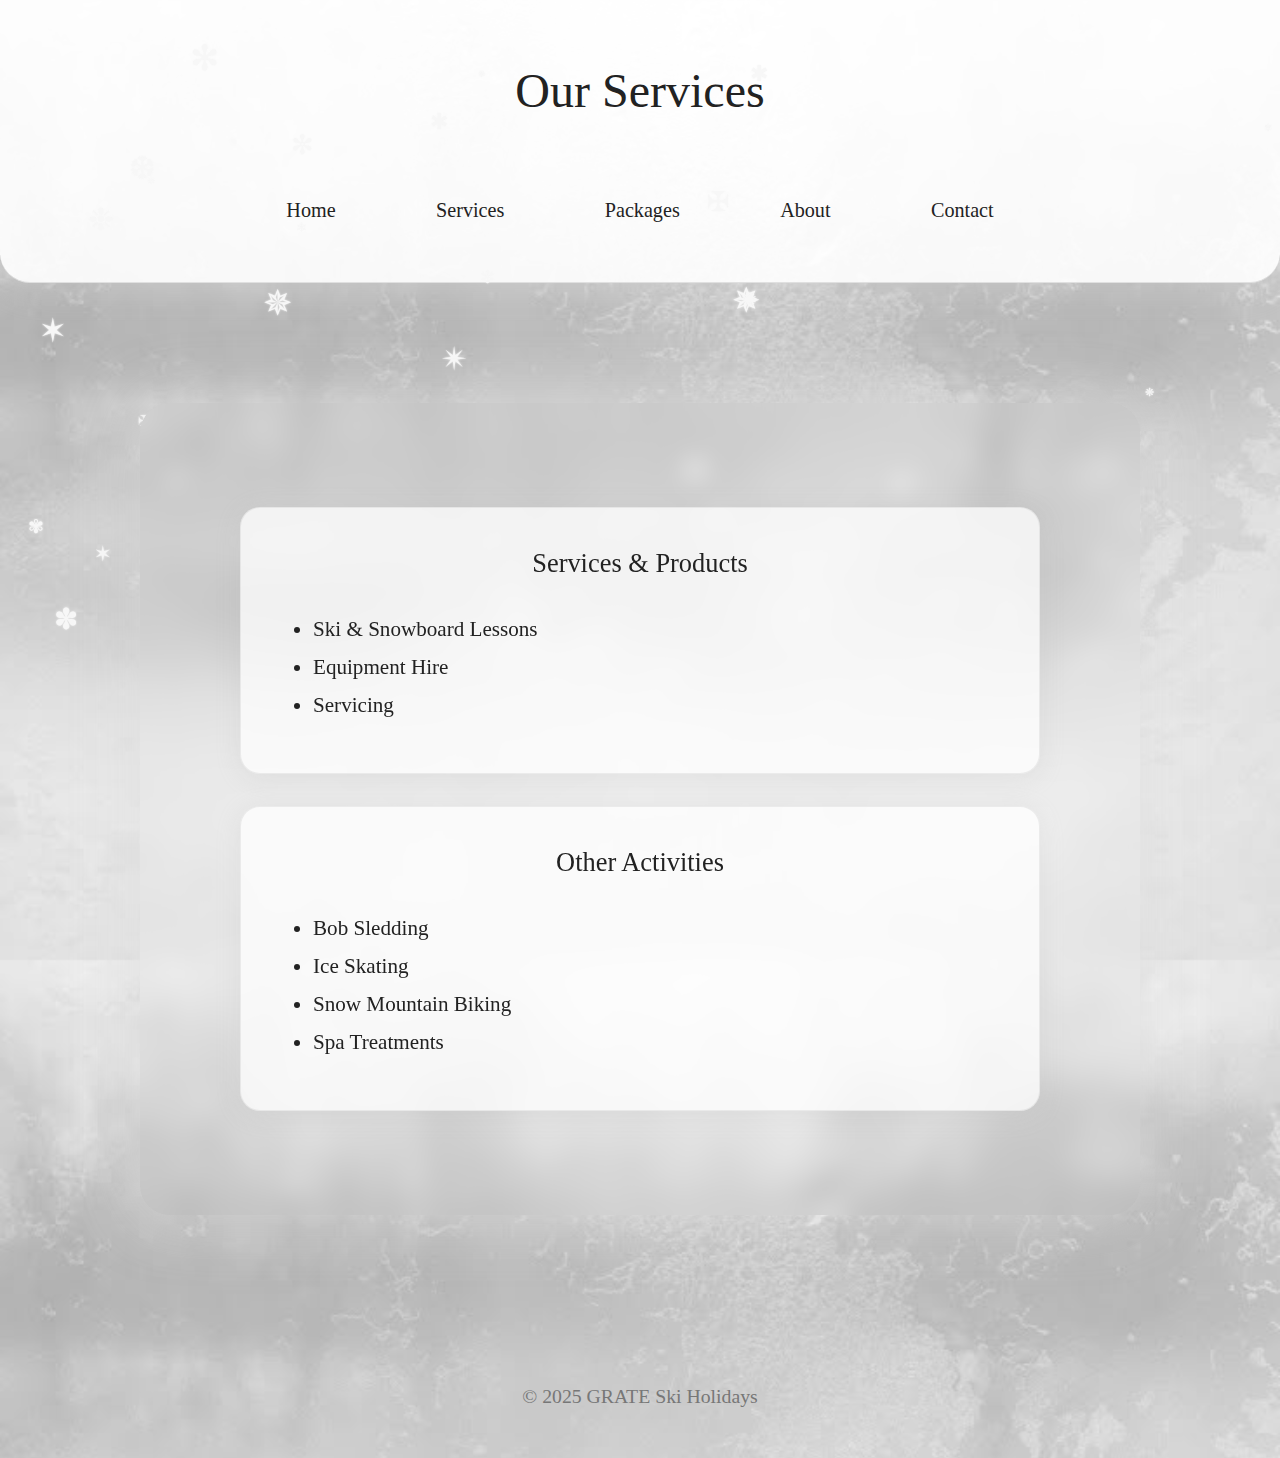
<file: services.html>
<!DOCTYPE html>
<html lang="en">
<head>
    <meta charset="UTF-8">
    <meta name="viewport" content="width=device-width, initial-scale=1.0">
    <title>GRATE Ski Holidays - Services</title>
    <link rel="stylesheet" href="css/style.css">
    <script type="text/javascript">
// <![CDATA[
var speed=40; // lower number for faster
var flakes=33; // number of flakes falling at a time
var untidy=8; // how often do you want the flakes tidied up (high number is less often)
var sizes=36; // maximum size of flakes in pixels
var colour='#f7f7f7'; // colour of the snowflakes

/****************************\
*Winter Snow Flakes Effect #3*
*  (c)2013 mf2fm web-design  *
*  http://www.mf2fm.com/rv   *
* DO NOT EDIT BELOW THIS BOX *
\****************************/

var boddie;
var dx=new Array();
var xp=new Array();
var yp=new Array();
var am=new Array();
var dy=new Array();
var le=new Array();
var fs=new Array();
var flaky=new Array();
var swide=480;
var shigh=320;
var sleft=0;
var starty=0;
var offset=0;
var tidying=0;
var deeex=0;
var has_focus=true;
var snowflakes=new Array(8727, 10016, 10033, 10035, 10036, 10037, 10038, 10042, 10043, 10044, 10045, 10046, 10051, 10052, 10053, 10054, 10055, 10056, 10057, 10058, 10059);
var ie_version=(navigator.appVersion.indexOf("MSIE")!=-1)?parseFloat(navigator.appVersion.split("MSIE")[1]):false;
var plow=document.createElement("img");
plow.src='[data-uri]'+
'UEBAQcHBwiIiIQEBAXFxcSExQMDAwLCwsAAAAcHBwODw8FBgYVFRUXFhaAgIA6Ozx8fH0ODg8oKS'+
'lLSkoICAcMDAwdHRw3NzgnJicWFxc6OjuFhYUrKysSEhIKCgoMDAxUVFRfX180MjFfXl4sKy0JCQ'+
'hFRUYlJCRlZWUpKCgJCQkWFhYXFxgvLi8SERFAPz8gIB8PDw+ampoKCgowMDBzc3MfHh4sLCwDAw'+
'MDAwJRUVFPTk4BAABgYGAdHR1MTEwAAAAmJiYnJye/zdAnJycnJydANCsCAQENDQ0GBwgnJycZGR'+
'm5siVjXQrt5S3+93f//+LOAQFalrTvAADFj2L99k3RAABiAAB9AABWka3Fx8f8AABFQg+zAACSAA'+
'CcYTE4IA6Sj4+Bfn3EfECAmZ/99TuMhRtDAADw6DZLZ21HKBJJdINWjqs6UldzRSKrazaLViuqqq'+
'qjo6OXlZRegIcoEwhFX2WgnZ3Mzc1xfoBUf43s8fOxsrJydHSHsLnY6u63dDvi5eWOkZLU2dpfNh'+
'qJmZyEnqT1+fliipS9vr5ZdXtSb3VJfJS3uLfL5OqRpqrT4OMWCQMhPUpPUlN5kJYxREiiub5lc3'+
'Y8aHx/goNEVVmmx85Vjqp8foA5S043X3K+eD1dbnKuyM6UrbKMoaZaW1xrkptFdY2RusMwVmc9Pz'+
'+pwcedvcQdNUH/AABMgZpCSUpAb4Vtbm6cxM1sgYZyh4yiwslwm6SGiYlRYWQHBwhXZ2t4eXkmRV'+
'OyzdRLWFuu0tpmen8nMzZCUFOYs7lOXF8VKDJjZGTC3uQYLzoyPT82NjeEh4e10dgiLS+Ljo+szt'+
'a43uZKTEwsNzp3pK4uMDH///+Ii4w4Q0aHs70DAwO+2+GnytK22+O6194VFha01dxTi6aCr7gqS1'+
't1oau84uoQHya64Ol6pq+y1NwNFhq02OF9qbIgJSZUjal/q7RSiKMWGRlRhqEREBAKDxGy1t+ChY'+
'a019+y1d0dHx98p7EKCwsAAAAoKChQhZ+x1NzSk5LsAAAAQXRSTlP7+Pn3+fT5+/br9fLxjXi+Ve'+
'3AqupL2CeZ0JQaQuG1wkZbp4B94n7UJWlbwZtYq1GC1DU1GzinNIHVCDWnDw8EAETAPgQAABfFSU'+
'RBVHjaxdt5WBNZtgDw9828ZZbu6dZ237sVNwTBRlaBxH+SfHn7m7X79d7TM+77vu+KW6ugiKgsgo'+
'LYIotAsYVFkC3sAsVSEENgAmWIFUzKSsw791ZIhYD4vnbmmwOtoahU/ercc8+tJPY/iH58BC5gaM'+
'psJjwCRX+9eBvQ0vI8hUJRFZPluWipj1dg8N8d5Fb/+LHRarX+5dijegsj9Zu1ZJHX3xUU9NOstO'+
'MPq1pBBRFz+VZ68pK/Ocg/yCvI/3WDMWfJ7HGcVllUkPTYiiPWz23pxwFeQYHwlL8JKMhjppQkJ3'+
'jO8vadN3GO1yjn8ffycfOYTWZ1YNAxMquCogiZ1MVv9oqPfOctmhiAcMF/LdDiCVl3q6pi7l4+f2'+
'zXlUvNctbFc5b7ux6L3Wb4DMfN+FkzFl1Js5o6O6vy0FNupe+KvpRMU/Ak1xVLfOfhZ0G23wK0iL'+
'tsdYzOTsDFHttVmmihGMZlNrItDcDnWDipHInizluHBeZVYd6uK8kVLMOMG9LByDrl7o2ghY1VVo'+
'iO1taOzs5Oo6nT4TQdHVV5xenZRYV6gpgw232paPrMaBA3oitQ4P9GRic8qyMv5nLxseroR40wst'+
'IJfrOQbuKMyUFgeyNo6RUrRGtWeXNzRFZ2dkF66PnYu3mdHa2PW1uN2AWPqpJupYfUu4pEAbI8aw'+
'ebB5ttHAX+Er6dMwcje/dyLAxsVrJYz4zzm7rC+915/mOBFh1DlxU6YfHiRfN9fae4r5jqR3EcRd'+
'c3R2QXhBZf68Ap63x87lzxLwJFwX4x1g6qgz/3SMHrbRAYB4VaSiwcC+RRjBIUMcW+ITg4MGiyzw'+
'y3RR5LXMeR5sLYdpPtclkfUfCCy9Y8tmM4AQOcFc7ZE6KKWz4WyDsGgeoXjd6fJru5c83FRnygx+'+
'VuACq2XqYRqCP7Suix2OK7eU6G1+EEWKc0YAxQ8KQ8hKbmvHYPLw9ZUY0V4lz+PJFoVqz1Vn0nAh'+
'mePs29V1ZSUlJf/ig6/S4+bUyMo08hQIRtbwIF0rj3ckGi14eXN87J42h3kWh+cnFygQmBqNtrn6'+
'2NHHh1/8zt8JtlGHmM02qpwuRdsTUOpOFAnCGfMUAB5bCLsWDmmJ0s8J8uo3FN94O9lpiV8AMCPR'+
'h49erVc4iBgT/cxOSU3IH7t8MTLpZo6rOPQc5Q5MXE3C2OjT1/HobXBmLGArllo2u/8YblckkIJM'+
'V0ngiCJ5Q/bsUgPQbx0ZVAo41XEp49H+jqinz26vbNi1q2Ck6u1JRAlJXdu1dWps3qfDPIYxcCFX'+
'qMDVqE14y7sgCR6MM4eIRBtx1BSgQqTejifwbWH84YAGRKfBo50PUsMnLt2sj/ftrcyg/Zx2OAvI'+
'+hg2uXjg2agUekSjZDJPr4Eg9qdQQ9SyhshTMl3sQgHAPhWvScuqeRz5/bdsptfvxm0GzUhi7LJo'+
'tGxtz37Q8nc3m4bNwEUAf9wAH0tB7O1VkBICFpbCsGPRvaEpmb/GaQvwtUqPHbUSfZtOXCDYosCb'+
'XG8sUAquNBRuVtR1A5BoXDJvvplc6gi/nGN4ICuRjIfoHraNb3AoXdGLzAX5ovEvkgkAJAjY4Zys'+
'Ugx02R98qdQGvvPep8I2ihtApq+tFoNf3+Bw7t0+84vhHyxSAI4ezPeRCqV6NFAD3vKilyzlBZ1p'+
'sz5EP9Bc36RU7t+/33p0//YLoj6FvUDHcBKCDZASSMBpxdmHh4nmkejQBlvxm0tBHPeqdJNp2T/I'+
'R9b3mgAPIMxaApTiBhNPKdQc+10cbhoK6yKzyIGwPklo8mDBswfOsys3nfJkYyXwAtSMcgb5Foeb'+
'NplAyVPUIg6owAuq9NE0B8zkrS3gyafwV1d4PXsGqePtfMbdpBmt8XtrkWYJD7EEgxHNRVkm1EGR'+
'JAA/cNoabhoOc20F/GAvlCXzQV6wMda3mSnCGIRov5Hx22rsCg9BWQPccMCRePRqNKf+a5fdMZ2X'+
'm0Y7IDSJPOg4gxQN6xcOjjnvaldfl4Sk7TrJwhzeZ3ljmAsvFqPgwULoBeadI6IdPa+3bQwG1ZsQ'+
'0k7PQtBlWRY6xls+5CptPtbehXTEVcXKKFZikpiIi5AghPkFsIlDgaSIvGJ8YR9ICDQw8D3dcc50'+
'Gy14OCp+K+uGJoseDEdaU5pRViVi8lzBBz7aBo0xDI0mkDwTohVPBx+P1dB1BXOJcngPiq0t7iQU'+
'TAa0H+71hRX5xiyw/Jpuzdm1mHQJwZx69sO7oLIBaBhi9cA2e4WKsT6CasrRBFQob+P6BAps1oas'+
'/35Se7lKAStzx5cgqGTMpWiBGIsNWRd7YdRCOQggcJBXPZCfTsKd06AhSLryWPeP1N/kLm4aBisJ'+
'lvOO9JGCDsfPKkmqFyDp04sVcOP77H7/hR1pgZesDFoJsG7SsBlFuIlnZTvgA6oy228qBlrwX5sD'+
'WDJhP/kmMZwZUSZu7Ikyc7paVPUOyFwiaX8aAbQ6DljUOghC6HgqmCTcUAEhaTGwhkBZB9XA1JJg'+
'wiF74WtLSwxmRU0ItxRZvJzZtLzz4BEHMK/jzx5Emjva6nNdtBiVYelOgAumlABXNe+1wAlUW0Oo'+
'FuGx7yIHPQa0GLmo2mwVT2Q/R4vNkMiUHxFQFp2twYt6cOQOP5BnrDOgQqt/JxSQA9S9C3OoG6yr'+
'If470cQdfeCPKIqFXcUbN4bf2p2Szdizw75ZKzT/ZIzebqCgDN5EEoQ30FaOmg26wKhQKXq1DBrB'+
'MIendB648AeWd1p55mOW4qLGYSODu37+ypSrnEnHjiCWsmKwgzIHkQpNLa8wiB2DYjqlZTuePNqZ'+
'IfsoHnDuuEaQSojQfJRgUF+Sx+15VI7wvhspOKuTkYBCGBv+C7bufeCine8i8OoHxY7QNsIGO547'+
'1g+SAkME0jgO5rvsVnrxNADwx5eFMMEzgSFLREQjbu27zznE6f1l3bpocqoszmC38yDwUpZ3jhTA'+
'dQhACyGptzhSEra263QgIRSOiCTqCucD0PuqsfCZruSTft3HPixIG+dUqT0YhB40Hx2WeIJIS9Eb'+
'3b3Gey1kZ8JGSoD0DC7Wp+j9XajUBC04kdVFhN1mRHUJUVg1z8nUGBs1NO7Kk1Qr9NpbO7rTxoLp'+
'z9Tz/8YCfB4AnL2QflfSZTbZEAsrYXXYwUCgaOYgMJc9wI7BpaAN1ka3iQX7ATKHh28pMDCgXKe6'+
'omrccGWoZK+PMffvj0s9/97veff/7Z7y8gj2wZX/3N7cNBkC4ACXeHPU6gB3i3wRpWACUACL1cKX'+
'YCBb7rYqaTQ40mBLqmieYzhLJghir6nx9s8Tl4ID6wrfb5tVZT7Q0A+egxCCr83loBFForgPh00D'+
'WDGJQbaQfhTdbaAifQPHbL2VM50jQ4BDxBmc9nCC+uAPg9z/ktHjhhcZ31qAeBPhgGirQvCtridi'+
'dQQqHCNBz0zAbqKfAcDvL939/85j/+8+uwQZSivrB6owlAbvj2AwTkb4HzKaQHh8R2++E/83StDR'+
'SgvwYgdPqyyOEFg0HCS1mjM+gpD+qOXuAM+vOf//2P3xWmoqJrPw17AcjXx2e5V9CvCML8p08//a'+
'+huibBg2OapsUIOzejGmJsoCwBFM62OYNyk9t50MURoOxZouFDBqA///G7MgDBM9T6pHZjGyUzcF'+
'KC5Cjo0tu2sRw0aLHcTI73mDd/7vzFi2cZ4hUmO+ghD8ouE+aPEk41DBR5D0qBB621g5QKE76SFc'+
'NB83nQPQwy3qHTu7sV+pD9L9UZGfFbQ0JOr4q4ceNGWL1SWahUKjV6rZ7VK+Oh6SMQel02BIou6x'+
'Le+7CanGqoBBrB8AxF5tabTLj43J0z9EeI7y5ikEmxytB8Jd2wtX3QNCiEQlHT1nYtNTU1KRVFW3'+
's733rg2hbaQD1XSrqEN36MAsj2CqMAMgTMxnt20EUoK3QUmKvDQFMufPfdd//6b2EAwp1o641Cul'+
'BnBD182WLQZOSjp/hRRMSj7DSYRVDU+QAK4uwgfHo8PkW1JmHp4BtBei1egusF0L3EPhNu8b7DQP'+
'4/J6mVjbRE2YK9MOfvtOjuKOyUQasQ0KdofVFRuZKlQARndAQV2EHPyh5147HAIL4RyI6380swrj'+
'R+L8w2DTqBAplNe74/dOiUZXuqAmXE2N7T09Nd29fXZ0RChbW9uxYmCB+16az13Lnu7p7mZtjWk8'+
'WD+niQBkbG9kZHtDPoARcLIFR2JbjS8F75/CjWzxsGCiL2HujX7b+ziu7V7W+5k5rakp4dUdRcX1'+
'9YWAh/0Gx5dmixoqcWdAAK1aehCC1XKoZA0iQelKZ5BedHZ3oF6w8PiuwawBF5E+dRQOK3Q7L4Ol'+
'fOBdD08RLzFH8MIjedU/f2qkL06v5ene5kGEesrIuLiytNyfl6y44dW+B1IsXR+aEPjT3tMGSFDG'+
'dgKEaW3TcaqKur61lXFyoYfHJteHj4gwe3b9++/5Rqs3UrTdcAvJWNy6qA7wT0RAC9r//qK6kXHj'+
'ICQC9fqrYCSBVfKK3bdAjuQ/bsOXDgwLlzj88d2LPnxPexBRFKtj66GBZURdu1a20w4yDVTqB0ia'+
'akDKKkRMPdakfpvKKnaZrVaxmDVlZkNPGlr7n/CuDPIv/wnMN5NLaxGET9+tccD+I2I5DupF6tCj'+
'GUHtlz7uF+na6/v7ehQY2it3//ndSaPkVxQT1xusY4NN1wB3nkABp8mFYAcSU6OzrtvAKfXVFTg+'+
'zXHj5MKq4x8UX4rUGr1YAc3jgnj9fieULNAZDbhQ0bLszBIOmOxwgUz6rV2q+fVOnUDb0oXg4FPG'+
'7o7W+51tcebQ6xGq1C8CAOQFjUg6MbSt42CXAnQ/q+vvZBLITvpOPp0Y+KysvLm7OScCtOYpYDaO'+
'KFgwe3zcMgagjUclq856EaJKMEEu5vS+e2KhxEtRHuOENw/pGhsI4apr52MNf2GWE240P1JRFBAP'+
'rwwoao1d64D43b0YpBhnWa+rsqO6Ffh6IfQkClFshO8qNhgjD2FHmjDF3rroXoxgEpqq1tb0c9Yx'+
'BeA78WaILgH7XHcjbQN+t/MR2/obqZB3Hiikb9aZsIKOr4+PgMGD+dSqUbMqU2s713Wlpa7uBIDU'+
'MgMjm/CEdEFtRPCHxI++2t4qSH19pqrIN9kA0sxEYbUmBi0HF5IIBmEF9EbbjwIQbt6MAg6tD334'+
'dyW1U4OxlrcjUGjpNSrLIw7HSGjidBp1KG6XpxVTVAYdUDaCF348qWr76qzEnZ16gtjbt0qS6xop'+
'HW61laWV/efKMoKyQt9PjxW7G8sUYx2Ffbg5EgHARg7XEXf9SHiI1RUUddBRDMskP7X7ZsZxv6X/'+
'b37s6VSRiWpaQEwTCkWROeoevnM5fBnG6xD2ohWu216jt5VVXwWfi5rDD45Pp7iEMQO0+d3bTlq6'+
'9TSusSG+UMI5VKOYOeheurby7Kj05LPw7CNhC2h/oFo0793pdRUV8QcxBoCwZtpQ+penUZhq2q/p'+
'drSoBDEaSM4wiSYyhCdm/3Sz5JLasM8SodHyoE8tGqdQ3QIhrUqrBynVrdAFAVtPykazFVHfDZ9Q'+
'EAHjly5JNTZ89u2gGNtjIHjMkVjWK5XE6vhCxSCzBoOUrRl94A8nzRgRsj+72qt79Bv71Ft0ZLUl'+
'KS07PilZaVtJwDE6m9maHj06Kk1eoMPpTw/I8NaoRD1rAwnLxeFGDEjQyKEAH33wFhXlVHKyKCES'+
'F3frJ306ZjIfWz+H9I4P3lwaiNRACAcoZAOgSKaNmtIRmSYS0Wy0oI+ItmJBwny+VFqpOEwcDJZD'+
'h7hJ+fCzTokqcnofRbyiNaVDC0ztFrFwpGmMPAxLMjYgUPgnl2MGq1O7zPmdLZgGqIPgIgNbM9o0'+
'wiJynQwLfty8KSDCMZEtXL4yBK9549e3bv5i0vckrrKpiy3RCasJMn4xtspH7n0Kl61bA6qfoF5M'+
'vek2vWaLz9MSjwl+ujojaSCwFUhUDxcgDp1MT2BLOcYyA58I2ThEU0ycrJp1ikCmGuVzc1VW/edP'+
'bUziOw8ME7Nk1mA4SM0xoMF3erWiBUuNDsGIiT62itXhl2urcFBbhQFu7JKEbKzVoIINGU1VHQre'+
'cHL+BBGfIjcJQwQ4KWkRNiC+awctb2yEIRFrksQQ2H6Vdr66pfvHhx9ep1iKsvmkpLN19itpzae/'+
'bUJ5+c+prTrItYBzfh5fWFShywwCphbhXKSEouZwgzvQ5+vW6VGrQv18BidWJLqdgbgdy+PHgwav'+
'1sO0h/OGS7kkvIJWlCjxNDcyQD32L8gxhGkTDs1gFIVW9pqnxhj6t6y+EKevPZvXthEE+dZQmKYl'+
'lWLLY0NlYMRaLYTMotOGjCDPOWMpec7Nf1hmtTdp46XF3qiUCToYgObvALnhRxBwZcFy8zaM2ahH'+
'CtnJKJQQAJqUi5mhPHSlicI4pcKTfffAkpatkufyGAKq8yjYcTGzOv8wnL4eKaKjMzmyCqcRxGX/'+
'soToyrEYVUfr3yRYpcu6bh5QNN3YvrV5tKXRAokNkYdXCDy1KXGy1Q8S2nJQm7DU8fXCTEMgoJWM'+
'ml6qbKyurMRAmNfqYlcrHkaQOAVNupqwCyi+JSDidWVPM/ZKbI6vbty7l+FQf8sjKzMrOpUk7gcu'+
'RL0iKrO5xZfVWu2d2/RlPXhJ7EIFDwzPUAukBJDIVKuF3VlsT3ak+/VEppCYsuRmYbl8xKVoovTs'+
'pYyItqZxBEU2Z1YiIPgoIyk9ASoL9TejlLQwU2WiwVjTLagkRi0KBky0HclEJczNitQeWYuU+KQV'+
'OPQrOWZsSvkjZdKSt7elKl1oeoaIaVoOyyklKwo6iO4wdNzlm4ewjUso7ih0wgWZK3NEFkZh6uI8'+
'U0M/NjiBkfLnVbDLFo7jSSQpdEkaSEwX2E4OR6tlEqu7mGB+VwCCQavzoqaj2nbsnQ73nci+Zmg/'+
'60jqXkPIjIybSNQg4hx72IsEhLcIbC2MPV1U28ILOysrIphxBDYyotTdmX0yi1WBhYDBxjDslCdj'+
'gmMS5RKkWDxi2YM3HifA+XknANjB48n8+Q59FvNnxJxqN1PqYB3/jQ23V6ipXQGHS90g7CGQIQow'+
'FQv66eS6y7dCkOA3JQIVvMJAGNm5ARBMnCkLg7feBPwtMpJgdKfB+DksXM9MdQLlebeB2Gj6+hhc'+
'zGbzZekK1Zc5M5ktTAL1PrVFoKagiD9tky1HSJ5GcddCJtbwu0vUKXJStmTf2lhCQgpIxeyrGwh1'+
'gsplmWhj2lU4aDxkPWLByq+8rqRhI1NUmQTQoLuFTKSKci0NJtBw+uv8BdzL0oO6nC7bSfDYs3MC'+
'wGiWGS8ZOoySLFk4OSyRlu1elVq7Zr50F+RV4/58Tow0YoB1tHh8APiPnDPMF+aMiJZARqqsDZIn'+
'lQcBDE8qUTJ3oh0HtHv/niKPGTSZ5+5FYVTHyVKh51Qli09BaUEK60Guoj83AKx+KFhJvg6Tl10q'+
'QFEDP4jz9heGwIvAOEbeELcAKh/aQVGGTh0ONJwSP/HWMA3H+sX00sDA4OdqUL6yGUBtfJ/kGBwd'+
'4c3wlldS+aKnPqGAZfPovuDGwx9EYO5HKU4FxFIzMEzNLDTXB1qMnJPEQjQdO2RX1xdNvUYFRcvr'+
'6+737w0UfTAvlPYGRiXmRmG1nCzHch4aqE8F8gQb2GZmkIMX4gZlnpzwKc9nOVouNxVGnKJYbjr2'+
'0kaPo767/ZePTCtNE+xePgivD6xXBSOc0/ZiUfjtxz+niGk5hJjpCREGiOmUmp58fOu3nI8NE4KG'+
'Hchxh30UjQ/G0HN8CILR8FBMUvtthWHnu5yj4a9UPjQKhKr2UBAQE+Pj4By5d5BQUF4hnt3Idwyi'+
'GJ/PI6ZyTIf+ZRSNA26GCjRKAnxzuEimV+uVD048OdwxdmOxonJEgAwS31F0ePXpg/+gGWv4PviH'+
'BgGGNeKnqLWPjPzNAsRLPVaxTQtG3rjx4VRmxEccyC7my/a6Q5lxmit4rJnkMtgiX8JotGAfmtXn'+
'90NTnltUfwn2JmaNuQURLPyW/nwR9/SWFGyjmJa5BoNNDsbV9uI5aM9X9mzJhNEIyc1UvJcYv8RW'+
'8fM1wJkpw5ZUawaFTQ3AnuHgFjHyHYx8N1nNRliZvAfsssBXiBZvT4PyozTi0ZhG89AAAAAElFTk'+
'SuQmCC';

function addLoadEvent(funky) {
  var oldonload=window.onload;
  if (typeof(oldonload)!='function') window.onload=funky;
  else window.onload=function() {
    if (oldonload) oldonload();
    funky();
  }
}

addLoadEvent(december_21);

function december_21() { if (document.getElementById) {
  var i;
  if (ie_version) {
    document.onfocusin=function(){has_focus=true;};
    document.onfocusout=function(){has_focus=false;sleft=0;};
  } 
  else {
    window.onfocus=function(){has_focus=true;};
    window.onblur=function(){has_focus=false;sleft=0;};
  }
  window.onscroll=set_scroll;
  window.onresize=set_width;
  document.onmousemove=mouse;
  boddie=document.createElement("div");
  boddie.style.position="fixed";
  boddie.style.bottom="0px";
  boddie.style.left="0px";
  boddie.style.width="100%";
  boddie.style.overflow="hidden";
  boddie.style.backgroundColor="transparent";
  boddie.style.pointerEvents="none";
  boddie.style.zIndex="0";
  document.body.insertBefore(boddie, document.body.firstChild); 
  set_width();
  plow.style.position="absolute";
  plow.style.overflow="hidden";
  plow.style.zIndex=9999;
  plow.style.bottom="0px";
  plow.style.left="-144px";
  boddie.appendChild(plow);
  for (i=0; i<flakes; i++) freeze_ice(Math.random()*shigh*3/4);
  offset=0;
  setInterval("winter_flakes()", speed);
}}

function freeze_ice(whyp) {
  starty++;
  offset++;
  var f, t;
  start_fall(starty, whyp);
  f=document.createElement("div");
  t=document.createTextNode(String.fromCharCode(snowflakes[starty%snowflakes.length]));
  f.appendChild(t);
  t=f.style;
  t.color=colour;
  if (ie_version && ie_version<10) t.filter="glow(color="+colour+",strength=1)";
  else if (ie_version) t.boxShadow="0px 0px 2x 2px "+colour;
  else t.textShadow=colour+' 0px 0px 2px';
  t.font=fs[starty]+"px sans-serif";
  t.position="absolute";
  t.zIndex=1000+starty;
  t.top=yp[starty]+"px";
  t.left=xp[starty]+"px";
  t.lineHeight=fs[starty]+"px";
  flaky[starty]=f;
  boddie.appendChild(f);
}
  
function start_fall(i, whyp) {
  fs[i]=Math.floor(sizes*(.25+.75*Math.random()));
  dx[i]=Math.random();
  am[i]=8+Math.random()*sizes*.75;
  dy[i]=1+Math.random()*2;
  xp[i]=Math.random()*(swide-fs[i]);
  yp[i]=whyp-fs[i];
  le[i]='falling';
}

function set_width() {
  var sw, sh;
  if (typeof(window.innerWidth)=='number' && window.innerWidth) {
    sw=window.innerWidth;
    sh=window.innerHeight;
  }
  else if (document.compatMode=="CSS1Compat" && document.documentElement && document.documentElement.clientWidth) {
    sw=document.documentElement.clientWidth;
    sh=document.documentElement.clientHeight; 
  }
  else {
    sw=document.body.clientWidth;
	sh=document.body.clientHeight;
  }
  if (sw && sh && has_focus) {
    swide=sw;
    shigh=sh;
  }
  boddie.style.height=shigh+"px";
}

function winter_flakes() {
  var i;
  var c=0;
  for (i=0; i<starty; i++) {
    if (flaky[i] && le[i]!='tidying') {
		if (yp[i]>shigh || xp[i]>swide || xp[i]<-fs[i]) {
		  if (offset>0) offset--;
		  boddie.removeChild(flaky[i]);
		  flaky[i]=false;
		}
		else if (yp[i]+offset/flakes<shigh-0.7*fs[i]) {
		  yp[i]+=dy[i];
		  dx[i]+=0.02+Math.random()/20;
		  xp[i]+=deeex;
		  flaky[i].style.top=yp[i]+"px";
		  flaky[i].style.left=(xp[i]+am[i]*Math.sin(dx[i]))+"px";
		}
		else if (le[i]=='falling') le[i]='landed';
	}
	if (flaky[i] && le[i]=='falling') c++;
  }
  if (c<flakes) freeze_ice(0);
  if (offset>untidy*flakes && !tidying && Math.random()<.05) tidy_flakes();
}

function tidy_flakes() {
  var i;
  tidying=true;
  for (i=swide; i>=-146; i-=2) setTimeout('plough('+i+')', speed*(swide-i));
  setTimeout('tidying=false; offset=0;', speed*(swide-i));
}

function plough(x) {
  var i, p;
  plow.style.left=x+"px";
  for (i=0; i<starty; i++) {
    if (flaky[i] && le[i]!='falling') {
	  p=xp[i]+fs[i]+am[i]*Math.sin(dx[i])-dy[i];
	  if (p<0) {
	    boddie.removeChild(flaky[i]);
		flaky[i]=false;
	  }
	  else if (p>x && p<x+3.5) {
	    le[i]='tidying';
	    xp[i]-=2;
	    if (Math.random()<.1) {
		  yp[i]--;
		  flaky[i].style.top=yp[i]+"px";
	    }
	    flaky[i].style.left=(xp[i]+am[i]*Math.sin(dx[i]))+"px";
	  }
	  else if (p>x+144 && yp[i]<shigh-0.7*fs[i]) {
  	    yp[i]+=dy[i];
		dx[i]+=0.02+Math.random()/10;
		flaky[i].style.top=yp[i]+"px";
		flaky[i].style.left=(xp[i]+am[i]*Math.sin(dx[i]))+"px";
	  }
	}
  }
}

function set_scroll() {
  if (typeof(self.pageXOffset)=='number' && self.pageXoffset) sleft=self.pageXOffset;
  else if (document.body && document.body.scrollLeft) sleft=document.body.scrollLeft;
  else if (document.documentElement && document.documentElement.scrollLeft) sleft=document.documentElement.scrollLeft;
  else sleft=0;
}

function mouse(e) {
  var x;
  if (e) x=e.pageX;
  else {
	x=event.x;
    set_scroll();
    x+=sleft;
  }
  deeex=has_focus?Math.floor(-1+3*(x-sleft)/swide):0;
}
// ]]>
</script>
</head>
<body>
    <header id="slidein">
      <h1>Our Services</h1>
      <nav>
        <ul>
          <li><a href="index.html">Home</a></li>
          <li><a href="services.html">Services</a></li>
          <li><a href="packages.html">Packages</a></li>
          <li><a href="about.html">About</a></li>
          <li><a href="contact.html">Contact</a></li>
        </ul>
      </nav>
    </header>
    <main>
      <section class="scrollbox">
        <h2>Services & Products</h2>
        <ul>
          <li>Ski & Snowboard Lessons</li>
          <li>Equipment Hire</li>
          <li>Servicing</li>
        </ul>
      </section>

      <section class="scrollbox">
        <h2>Other Activities</h2>
        <ul>
          <li>Bob Sledding</li>
          <li>Ice Skating</li>
          <li>Snow Mountain Biking</li>
          <li>Spa Treatments</li>
        </ul>
      </section>
    </main>
    <footer>
        <p>&copy; 2025 GRATE Ski Holidays</p>
    </footer>
</body>
</html>
</file>
<file: css/style.css>
@import url('https://fonts.googleapis.com/css2?family=Outfit:wght@300;400;600&family=Manrope:wght@300;400;500;600&display=swap');

* {cursor: url(https://cur.cursors-4u.net/cursors/cur-2/cur226.cur), auto !important;
  box-sizing: border-box;
  scroll-behavior: smooth;
}

@font-face {
  font-family: 'Yipes';
  src: url('https://dl.dropbox.com/s/qrdm3wived8sm66/Yipes.ttf') format('truetype');
}

@font-face {
  font-family: 'Hearts';
  src: url('https://dl.dropbox.com/s/1479f8x52y3z5u4/rainyhearts.ttf') format('truetype');
}

@font-face {
  font-family: 'stencil-love';
  src: url('https://dl.dropbox.com/s/3l0n6too3mj3vne/StencilovePersonalUseRegular-WyerY.ttf') format('truetype');
}

body {
  background: url('../images/bg.jpg');
  background-size: cover;
  background-attachment: scroll;
  font-family: 'Hearts', cursive;
  font-size: 1.5em;
  color: #222;
  margin: 0;
  padding: 0;
  line-height: 1.8;
}

p {
  font-size: 1.3em;
}

li {
  font-size: 1.2em;
}

main {
  max-width: 1000px;
  margin: 5em auto;
  padding: 3em;
  background: transparent;
  border-radius: 30px;
  box-shadow: 0 0 60px rgba(220, 220, 220, 0.5);
  backdrop-filter: blur(12px);
  animation: fadeIn 1.2s ease;
}

header {
  background: rgba(255, 255, 255, 0.9);
  padding: 2em 1em;
  text-align: center;
  border-bottom: 1px solid #e0e0e0;
  border-radius: 0 0 30px 30px;
  box-shadow: 0 10px 30px rgba(220, 220, 220, 0.3);
}

footer {
  text-align: center;
  padding: 1.5rem;
  color: #777;
  background-color: transparent;
  font-size: 0.95rem;
}

nav ul {
  list-style: none;
  padding: 0;
  margin: 2em 0 0;
  display: flex;
  justify-content: center;
  gap: 2em;
  flex-wrap: wrap;
}

nav ul li a {
  text-decoration: none;
  color: #222;
  font-weight: 400;
  font-size: 1.05em;
  padding: 0.6em 1.3em;
  border-radius: 20px;
  transition: background 0.3s ease, transform 0.2s ease;
}

nav ul li a:hover {
  background: rgba(250, 250, 250, 0.9);
  transform: scale(1.05);
}

h1, h2, h3 {
  font-family: 'Yipes', cursive;
  font-weight: normal;
  color: #222;
  text-align: center;
  margin-top: 0;
}

form {
  margin-top: 2em;
}

label {
  display: block;
  font-weight: 400;
  margin: 1em 0 0.5em;
}

input, textarea {
  width: 100%;
  padding: 1em;
  border: 1px solid #ddd;
  border-radius: 16px;
  background-color: #fdfdfd;
  font-size: 1em;
  margin-bottom: 1em;
  font-family: 'Outfit', sans-serif;
}

button {
  background: #f5f5f5;
  color: #222;
  padding: 0.9em 2em;
  font-size: 1.05em;
  border: none;
  border-radius: 18px;
  cursor: pointer;
  transition: all 0.3s ease;
  font-weight: 400;
}

button, a, nav ul li a {
  font-family: 'stencil-love', cursive;
  font-weight: normal;
  font-size: 0.7em;
}

button:hover {
  background: #e9e9e9;
  transform: translateY(-2px);
}

.scrollbox, main section {
  background: rgba(255, 255, 255, 0.75);
  border: 1px solid rgba(200, 200, 200, 0.3);
  padding: 2rem;
  margin: 2rem auto;
  border-radius: 20px;
  max-width: 800px;
  font-size: 1.1rem;
  box-shadow: 0 4px 24px rgba(180, 180, 180, 0.2);
  backdrop-filter: blur(8px);
}

@keyframes fadeIn {
  from { opacity: 0; transform: translateY(40px); }
  to { opacity: 1; transform: translateY(0); }
}

@media screen and (max-width: 700px) {
  body {
    font-size: 95%;
  }

  nav ul {
    flex-direction: column;
    align-items: center;
  }

  main {
    margin: 2em 1em;
    padding: 2em;
  }

  h1 {
    font-size: 2em;
  }
}

html, body {
  height: 100%;
}
</file>
